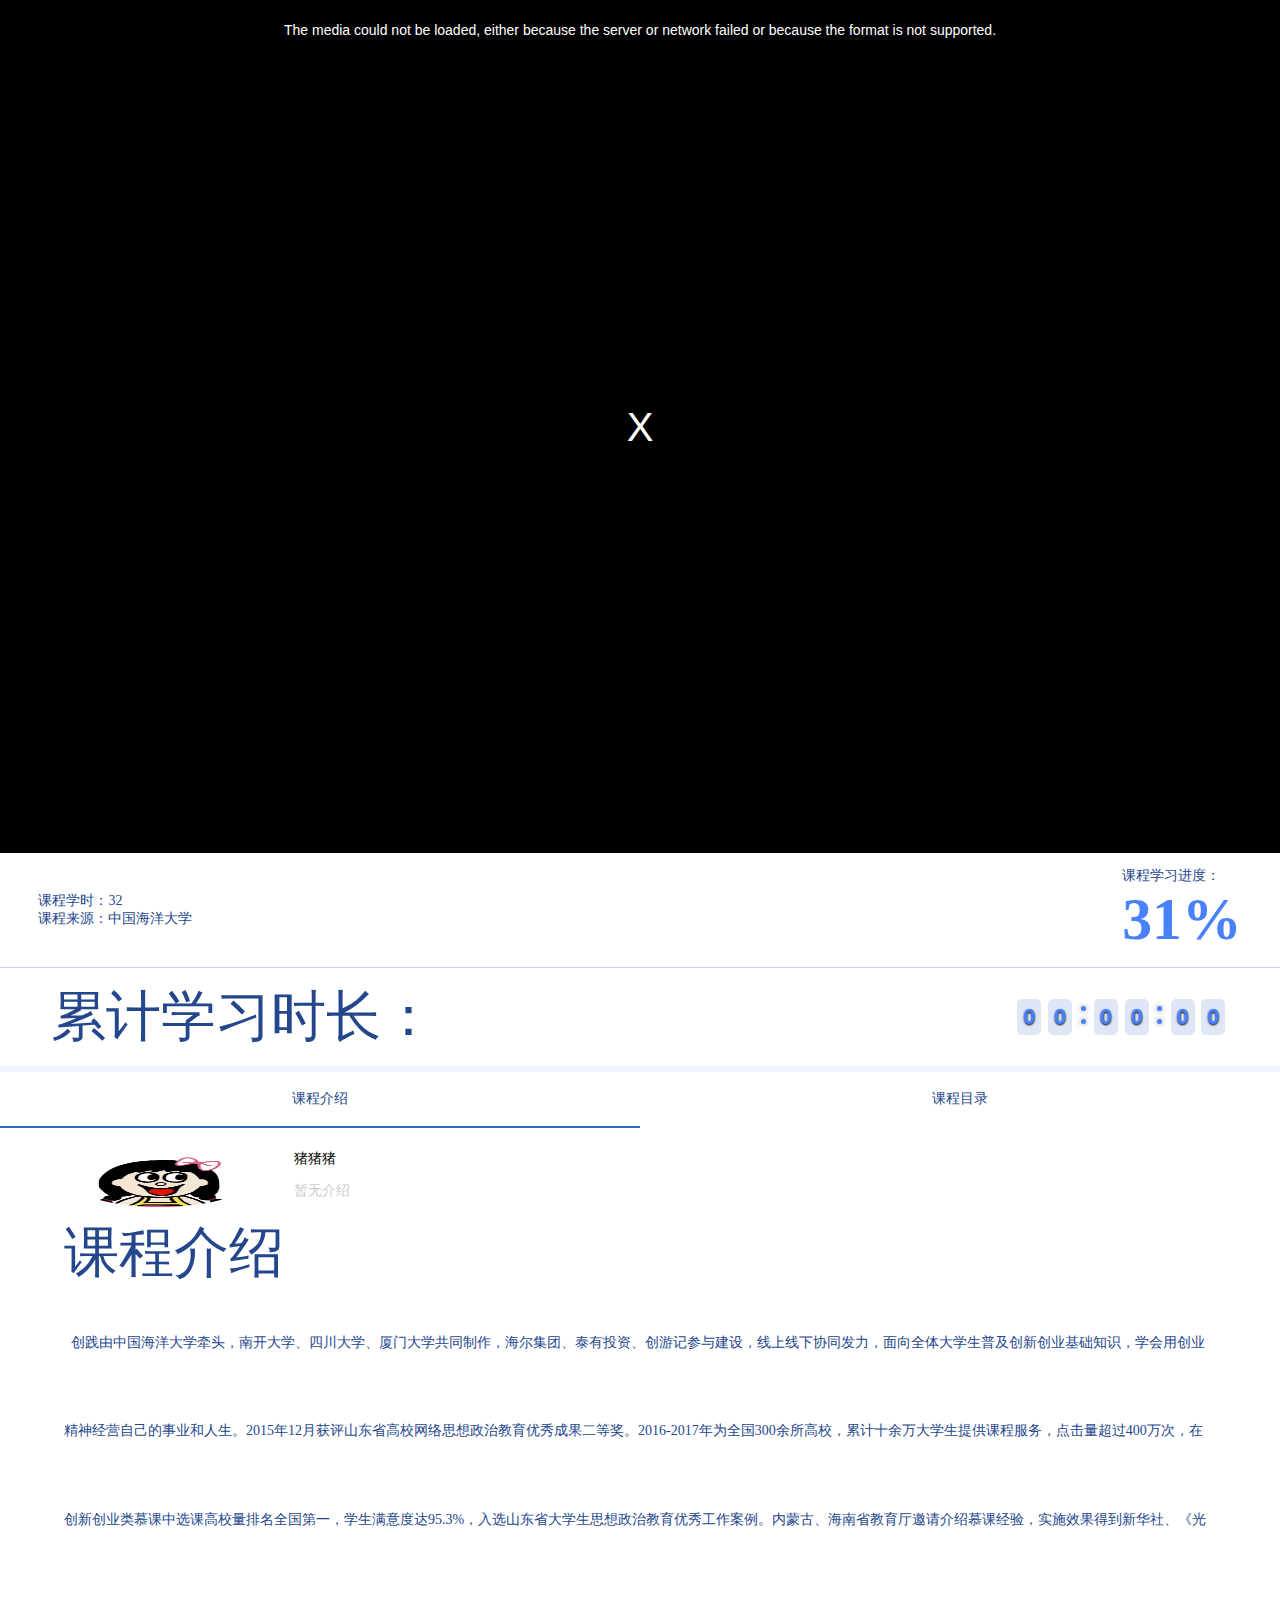
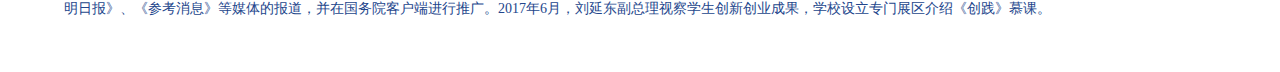
<file: index.html>
<!DOCTYPE html>
<html lang="en">

<head>
  <meta charset="UTF-8">
  <meta name="viewport" content="width=device-width, initial-scale=1.0">
  <link rel="icon" href="./imges/logo.ico">
  <!-- <link rel="stylesheet" href="./css/reset.min.css"> -->
  <link href="./css/video-js.min.css" rel="stylesheet">
  <link rel="stylesheet" href="./css/font.css">
  <link rel="stylesheet" href="./css/flipclock.css">
  <link rel="stylesheet" href="./css/classPhone.css">
  <title>创践-大学生创新创业实务</title>
</head>
<script>
  let w = document.documentElement.clientWidth || document.body.clientWidth;
  document.documentElement.style.fontSize = w * 100 / 750 + 'px';
  window.onresize = function () {
    let w = document.documentElement.clientWidth || document.body.clientWidth;
    document.documentElement.style.fontSize = w * 100 / 750 + 'px';
  }
</script>

<body>
  <div id="playPhoneBox">
    <header>
      <video id="myVideo" class="video-js vjs-big-play-centered vjs-fluid">
        <p class="vjs-no-js">
          To view this video please enable JavaScript, and consider upgrading to a
          web browser that
          <a href="https://videojs.com/html5-video-support/" target="_blank">
            supports HTML5 video
          </a>
        </p>
      </video>
      <div class="des">
        <div class="left">
          <p>课程学时：32</p>
          <p>课程来源：中国海洋大学</p>
        </div>
        <div class="right">
          <p>课程学习进度：</p> <span>31%</span>
        </div>
      </div>
      <div class="timeBox">
        <span>
          累计学习时长：
        </span>
        <div class="your-clock"></div>
      </div>
    </header>
    <main>
      <div class="tab">
        <span class="current">课程介绍</span>
        <span>课程目录</span>
      </div>
      <div class="currentBox">
        <div class="desction  show">
          <div class="user">
            <img src="./imges/user.jpg" alt="">
            <div>
              <span>猪猪猪</span>
              <span>暂无介绍</span>
            </div>
          </div>
          <div class="text">
            <h3>课程介绍</h3>
            <p>
              &nbsp;&nbsp;创践由中国海洋大学牵头，南开大学、四川大学、厦门大学共同制作，海尔集团、泰有投资、创游记参与建设，线上线下协同发力，面向全体大学生普及创新创业基础知识，学会用创业精神经营自己的事业和人生。2015年12月获评山东省高校网络思想政治教育优秀成果二等奖。2016-2017年为全国300余所高校，累计十余万大学生提供课程服务，点击量超过400万次，在创新创业类慕课中选课高校量排名全国第一，学生满意度达95.3%，入选山东省大学生思想政治教育优秀工作案例。内蒙古、海南省教育厅邀请介绍慕课经验，实施效果得到新华社、《光明日报》、《参考消息》等媒体的报道，并在国务院客户端进行推广。2017年6月，刘延东副总理视察学生创新创业成果，学校设立专门展区介绍《创践》慕课。
            </p>
          </div>
        </div>
        <div class="desction desction1 ">

          <div class="navBox">
            <div id="first">
              <h3 class="firstTilte">第一章创业是什么</h3>
              <div class="navCurrent" style="height: auto;">
                <div id="second">
                  <h3 class="secondTilte">第一课</h3>
                  <div style="height: auto;" class="nowPlay">
                    <li><i class="icon-bofang iconfont"></i> <span>
                        案例：硅谷百年风云</span><span class="icon-zhengzaibofang iconfont"> 正在学习</span></li>
                  </div>
                  <h3 class="secondTilte">第二课</h3>
                  <div style="height: auto;">
                    <li><i class="icon-bofang iconfont"></i> <span>案例：硅谷百年风云</span><span
                        class="icon-zhengzaibofang iconfont"> 正在学习</span></li>
                  </div>
                  <h3 class="secondTilte">第三课</h3>
                  <div style="height: auto;">
                    <li><i class="icon-bofang iconfont"></i> <span>案例：硅谷百年风云</span><span
                        class="icon-zhengzaibofang iconfont"> 正在学习</span></li>

                  </div>
                  <h3 class="secondTilte">第四课</h3>
                  <div style="height: auto;">
                    <li><i class="icon-bofang iconfont"></i> <span>案例：硅谷百年风云</span><span
                        class="icon-zhengzaibofang iconfont"> 正在学习</span></li>
                  </div>
                </div>
              </div>
              <h3 class="firstTilte">第二章</h3>
              <div class="navCurrent">
                <div id="third">
                  <h3 class="secondTilte">第一课</h3>
                  <div style="height: auto;">
                    <li><i class="icon-bofang iconfont"></i> <span>案例：硅谷百年风云</span><span
                        class="icon-zhengzaibofang iconfont"> 正在学习</span></li>
                  </div>
                  <h3 class="secondTilte">第二课</h3>
                  <div style="height: auto;">
                    <li><i class="icon-bofang iconfont"></i> <span>案例：硅谷百年风云</span><span
                        class="icon-zhengzaibofang iconfont"> 正在学习</span></li>
                  </div>
                  <h3 class="secondTilte">第三课</h3>
                  <div style="height: auto;">
                    <li><i class="icon-bofang iconfont"></i> <span>案例：硅谷百年风云</span><span
                        class="icon-zhengzaibofang iconfont"> 正在学习</span></li>

                  </div>
                  <h3 class="secondTilte">第四课</h3>
                  <div style="height: auto;">
                    <li><i class="icon-bofang iconfont"></i> <span>案例：硅谷百年风云</span><span
                        class="icon-zhengzaibofang iconfont"> 正在学习</span></li>
                  </div>
                </div>
              </div>
            </div>
          </div>
        </div>
      </div>
    </main>
  </div>

</body>

</html>
<script src="./js/jq.js"></script>
<script src="./js/jq-ui.js"></script>
<script src="./js/video.min.js"></script>
<script src="./js/flipclock/libs/prefixfree.min.js"></script>
<script src="./js/flipclock/flipclock.min.js"></script>
<script src="./js/classPhone.js"></script>
</file>
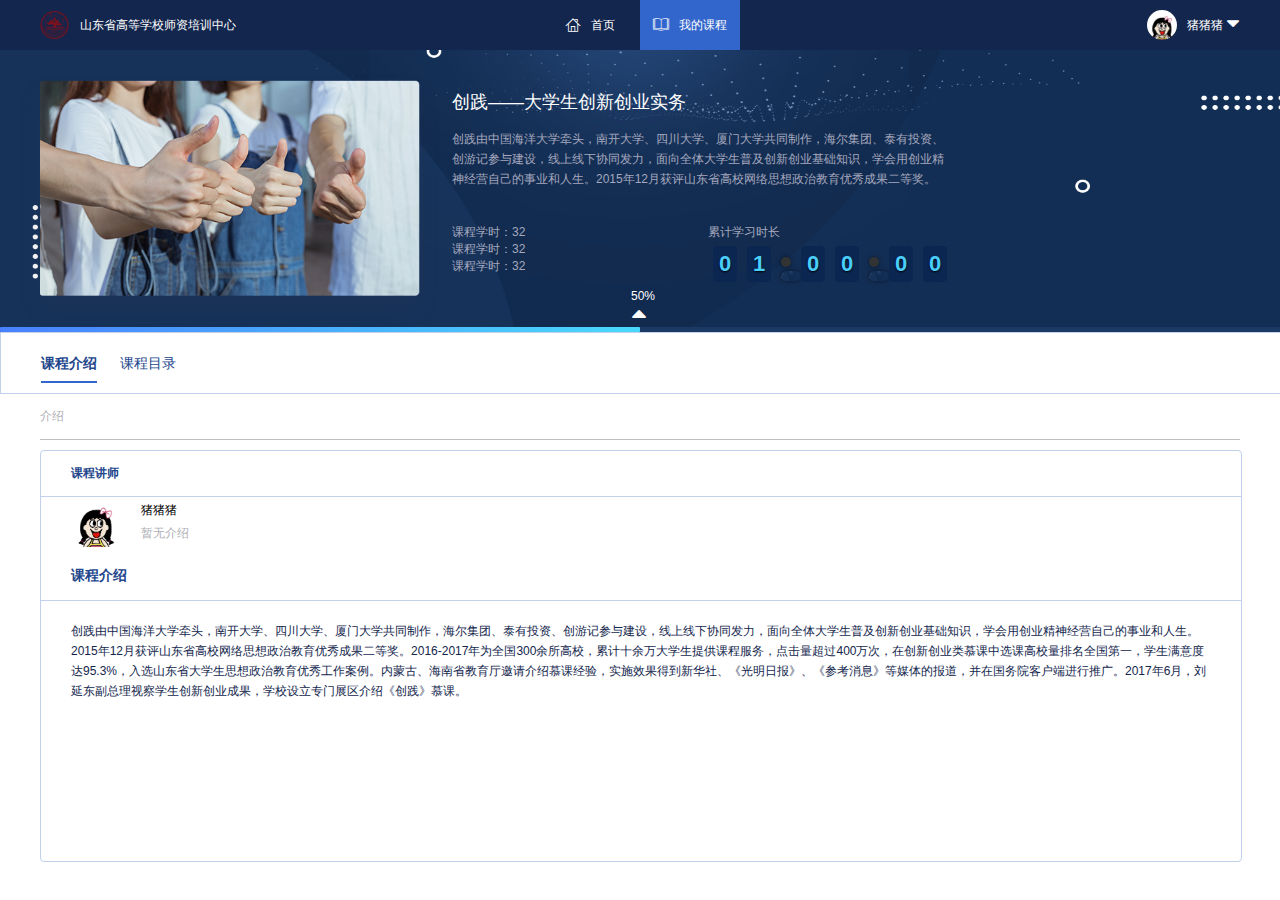
<file: page/classDescription.html>
<!DOCTYPE html>
<html lang="en">

<head>
  <meta charset="UTF-8">
  <meta name="viewport" content="width=device-width, initial-scale=1.0">
  <link rel="icon" href="../imges/logo.ico">
  <link rel="stylesheet" href="../css/reset.min.css">
  <link rel="stylesheet" href="../css/flipclock.css">
  <link rel="stylesheet" href="../css/font.css">
  <link rel="stylesheet" href="../css/classDescription.css">
  <title>课程播放页</title>
</head>
<script>
  var os = function () {
    var ua = navigator.userAgent,
      isWindowsPhone = /(?:Windows Phone)/.test(ua),
      isSymbian = /(?:SymbianOS)/.test(ua) || isWindowsPhone,
      isAndroid = /(?:Android)/.test(ua),
      isFireFox = /(?:Firefox)/.test(ua),
      isChrome = /(?:Chrome|CriOS)/.test(ua),
      isTablet = /(?:iPad|PlayBook)/.test(ua) || (isAndroid && !/(?:Mobile)/.test(ua)) || (isFireFox && /(?:Tablet)/.test(ua)),
      isPhone = /(?:iPhone)/.test(ua) && !isTablet,
      isPc = !isPhone && !isAndroid && !isSymbian;
    return {
      isTablet: isTablet,
      isPhone: isPhone,
      isAndroid: isAndroid,
      isPc: isPc
    };
  }();

  if (os.isAndroid || os.isPhone) {
    window.location.href = 'classPhone.html'
  } else if (os.isPc) {
    console.log("电脑")
  }
</script>

<body>
  <div id="classBox">
    <header>
      <div class="center">
        <div class="title">
          <img src="../imges/logo.ico" alt="">
          <span>山东省高等学校师资培训中心</span>
        </div>
        <div class="tabs">
          <div class="homePageBtn">
            <i class="icon-fangzi iconfont"></i>
            <span>首页</span>
          </div>
          <div class="myClassBtn tabCurrent">
            <i class="icon-icon_courseOffx iconfont"></i>
            <span>我的课程</span>
          </div>
        </div>
        <div class="user">
          <img src="../imges/user.jpg" alt="">
          <div class="xiala">
            <span>猪猪猪</span>
            <i class="icon-up-fill1 iconfont"></i>
            <ul>
              <li>退出登录</li>
            </ul>
          </div>
        </div>
      </div>
    </header>
    <main>
      <div class="top">
        <div class="center">
          <img src="../imges/qqq.png" alt="">
          <div class="text">
            <h3>创践——大学生创新创业实务</h3>
            <p class="des">
              创践由中国海洋大学牵头，南开大学、四川大学、厦门大学共同制作，海尔集团、泰有投资、创游记参与建设，线上线下协同发力，面向全体大学生普及创新创业基础知识，学会用创业精神经营自己的事业和人生。2015年12月获评山东省高校网络思想政治教育优秀成果二等奖。
            </p>
            <div class="txtFoot">
              <div class="left">
                <p>课程学时：32</p>
                <p>课程学时：32</p>
                <p>课程学时：32</p>
              </div>
              <div class="right">
                <p>累计学习时长</p>
                <div class="your-clock"></div>
              </div>
            </div>
          </div>
        </div>
      </div>
      <div class="botm">
        <div class="prog" style="width: 50%;">
          <div>
            <p>50%</p>
            <i class="icon-up-fill iconfont"></i>
          </div>
        </div>
      </div>
    </main>
    <div class="selectBox">
      <div class="header">
        <div class="tab">
          <span class="current">课程介绍</span>
          <span>课程目录</span>
        </div>
      </div>
      <div class="teachBox show">
        <div class="title">
          <p>介绍</p>
        </div>
        <div class="box">
          <div class="tlt">
            课程讲师
          </div>
          <div class="teachPic">
            <div class="user">
              <img src="../imges/user.jpg" alt="">
              <div>
                <span>猪猪猪</span>
                <span>暂无介绍</span>
              </div>
            </div>
            <p>课程介绍</p>
          </div>
          <div class="teachCurrent">
            <p>
              创践由中国海洋大学牵头，南开大学、四川大学、厦门大学共同制作，海尔集团、泰有投资、创游记参与建设，线上线下协同发力，面向全体大学生普及创新创业基础知识，学会用创业精神经营自己的事业和人生。2015年12月获评山东省高校网络思想政治教育优秀成果二等奖。2016-2017年为全国300余所高校，累计十余万大学生提供课程服务，点击量超过400万次，在创新创业类慕课中选课高校量排名全国第一，学生满意度达95.3%，入选山东省大学生思想政治教育优秀工作案例。内蒙古、海南省教育厅邀请介绍慕课经验，实施效果得到新华社、《光明日报》、《参考消息》等媒体的报道，并在国务院客户端进行推广。2017年6月，刘延东副总理视察学生创新创业成果，学校设立专门展区介绍《创践》慕课。
            </p>
          </div>
        </div>
      </div>
      <div class="teachBox catalogBox ">
        <div class="title">
          <p>目录</p>
        </div>
        <div class="box">
          <ul class="navBOX">
            <li>
              <h3>
                第一章 创业是什么
              </h3>
              <div class="navList">
                <p>第一课 ,案例：硅谷百年风云</p>
                <span><i class="icon-xiaji1 iconfont"></i> 案例：硅谷百年风云</span>
              </div>
              <div class="navList">
                <p>第二课 ,怎么创必创更重要</p>
                <span><i class="icon-xiaji1 iconfont"></i> 怎么创必创更重要</span>
              </div>
              <div class="navList">
                <p>第三课 ,“创”生活</p>
                <span><i class="icon-xiaji1 iconfont"></i> “创”生活</span>
              </div>
              <div class="navList">
                <p>第四课、创意、创新与创业</p>
                <span><i class="icon-xiaji1 iconfont"></i> 创意、创新与创业</span>
              </div>

            </li>
            <li>
              <h3>
                第二章 创业三元素
              </h3>
              <div class="navList">
                <p>第一课 ,创业之路</p>
              </div>
            </li>
          </ul>
        </div>
      </div>
    </div>
  </div>

</body>

</html>
<script src="https://code.jquery.com/jquery-3.4.1.min.js"></script>
<script src="../js/flipclock/libs/prefixfree.min.js"></script>
<script src="../js/flipclock/flipclock.min.js"></script>
<script src="../js/classDescription.js"></script>
</file>
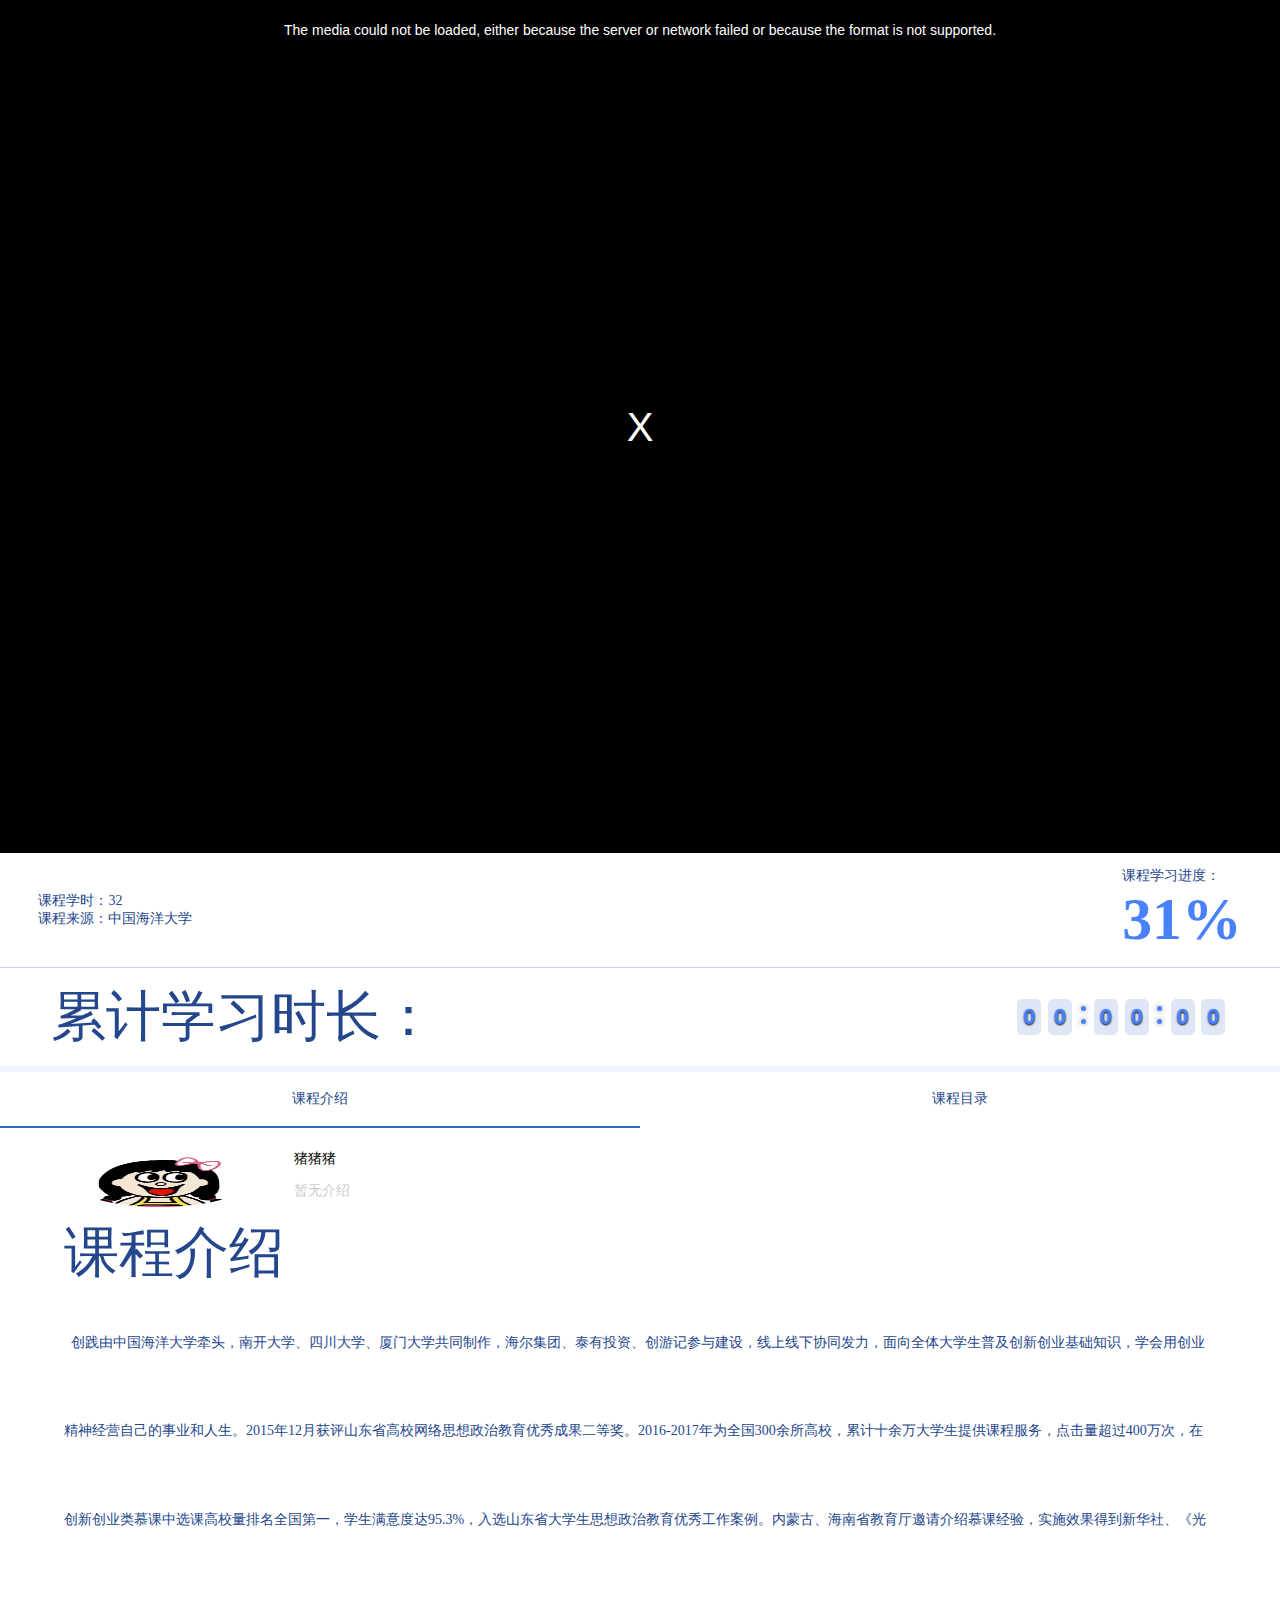
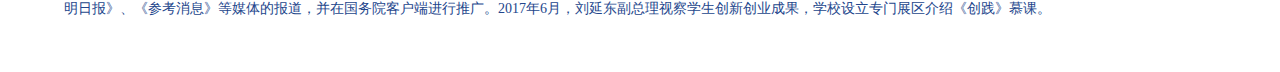
<file: page/classPhone.html>
<!DOCTYPE html>
<html lang="en">

<head>
  <meta charset="UTF-8">
  <meta name="viewport" content="width=device-width, initial-scale=1.0">
  <link rel="icon" href="../imges/logo.ico">
  <!-- <link rel="stylesheet" href="../css/reset.min.css"> -->
  <link href="../css/video-js.min.css" rel="stylesheet">
  <link rel="stylesheet" href="../css/font.css">
  <link rel="stylesheet" href="../css/flipclock.css">
  <link rel="stylesheet" href="../css/classPhone.css">
  <title>创践-大学生创新创业实务</title>
</head>
<script>
  let w = document.documentElement.clientWidth || document.body.clientWidth;
  document.documentElement.style.fontSize = w * 100 / 750 + 'px';
  window.onresize = function () {
    let w = document.documentElement.clientWidth || document.body.clientWidth;
    document.documentElement.style.fontSize = w * 100 / 750 + 'px';
  }
</script>

<body>
  <div id="playPhoneBox">
    <header>
      <video id="myVideo" class="video-js vjs-big-play-centered vjs-fluid">
        <p class="vjs-no-js">
          To view this video please enable JavaScript, and consider upgrading to a
          web browser that
          <a href="https://videojs.com/html5-video-support/" target="_blank">
            supports HTML5 video
          </a>
        </p>
      </video>
      <div class="des">
        <div class="left">
          <p>课程学时：32</p>
          <p>课程来源：中国海洋大学</p>
        </div>
        <div class="right">
          <p>课程学习进度：</p> <span>31%</span>
        </div>
      </div>
      <div class="timeBox">
        <span>
          累计学习时长：
        </span>
        <div class="your-clock"></div>
      </div>
    </header>
    <main>
      <div class="tab">
        <span class="current">课程介绍</span>
        <span>课程目录</span>
      </div>
      <div class="currentBox">
        <div class="desction  show">
          <div class="user">
            <img src="../imges/user.jpg" alt="">
            <div>
              <span>猪猪猪</span>
              <span>暂无介绍</span>
            </div>
          </div>
          <div class="text">
            <h3>课程介绍</h3>
            <p>
              &nbsp;&nbsp;创践由中国海洋大学牵头，南开大学、四川大学、厦门大学共同制作，海尔集团、泰有投资、创游记参与建设，线上线下协同发力，面向全体大学生普及创新创业基础知识，学会用创业精神经营自己的事业和人生。2015年12月获评山东省高校网络思想政治教育优秀成果二等奖。2016-2017年为全国300余所高校，累计十余万大学生提供课程服务，点击量超过400万次，在创新创业类慕课中选课高校量排名全国第一，学生满意度达95.3%，入选山东省大学生思想政治教育优秀工作案例。内蒙古、海南省教育厅邀请介绍慕课经验，实施效果得到新华社、《光明日报》、《参考消息》等媒体的报道，并在国务院客户端进行推广。2017年6月，刘延东副总理视察学生创新创业成果，学校设立专门展区介绍《创践》慕课。
            </p>
          </div>
        </div>
        <div class="desction desction1 ">

          <div class="navBox">
            <div id="first">
              <h3 class="firstTilte">第一章创业是什么</h3>
              <div class="navCurrent" style="height: auto;">
                <div id="second">
                  <h3 class="secondTilte">第一课</h3>
                  <div style="height: auto;" class="nowPlay">
                    <li><i class="icon-bofang iconfont"></i> <span>
                        案例：硅谷百年风云</span><span class="icon-zhengzaibofang iconfont"> 正在学习</span></li>
                  </div>
                  <h3 class="secondTilte">第二课</h3>
                  <div style="height: auto;">
                    <li><i class="icon-bofang iconfont"></i> <span>案例：硅谷百年风云</span><span
                        class="icon-zhengzaibofang iconfont"> 正在学习</span></li>
                  </div>
                  <h3 class="secondTilte">第三课</h3>
                  <div style="height: auto;">
                    <li><i class="icon-bofang iconfont"></i> <span>案例：硅谷百年风云</span><span
                        class="icon-zhengzaibofang iconfont"> 正在学习</span></li>

                  </div>
                  <h3 class="secondTilte">第四课</h3>
                  <div style="height: auto;">
                    <li><i class="icon-bofang iconfont"></i> <span>案例：硅谷百年风云</span><span
                        class="icon-zhengzaibofang iconfont"> 正在学习</span></li>
                  </div>
                </div>
              </div>
              <h3 class="firstTilte">第二章</h3>
              <div class="navCurrent">
                <div id="third">
                  <h3 class="secondTilte">第一课</h3>
                  <div style="height: auto;">
                    <li><i class="icon-bofang iconfont"></i> <span>案例：硅谷百年风云</span><span
                        class="icon-zhengzaibofang iconfont"> 正在学习</span></li>
                  </div>
                  <h3 class="secondTilte">第二课</h3>
                  <div style="height: auto;">
                    <li><i class="icon-bofang iconfont"></i> <span>案例：硅谷百年风云</span><span
                        class="icon-zhengzaibofang iconfont"> 正在学习</span></li>
                  </div>
                  <h3 class="secondTilte">第三课</h3>
                  <div style="height: auto;">
                    <li><i class="icon-bofang iconfont"></i> <span>案例：硅谷百年风云</span><span
                        class="icon-zhengzaibofang iconfont"> 正在学习</span></li>

                  </div>
                  <h3 class="secondTilte">第四课</h3>
                  <div style="height: auto;">
                    <li><i class="icon-bofang iconfont"></i> <span>案例：硅谷百年风云</span><span
                        class="icon-zhengzaibofang iconfont"> 正在学习</span></li>
                  </div>
                </div>
              </div>
            </div>
          </div>
        </div>
      </div>
    </main>
  </div>

</body>

</html>
<script src="../js/jq.js"></script>
<script src="../js/jq-ui.js"></script>
<script src="../js/video.min.js"></script>
<script src="../js/flipclock/libs/prefixfree.min.js"></script>
<script src="../js/flipclock/flipclock.min.js"></script>
<script src="../js/classPhone.js"></script>
</file>
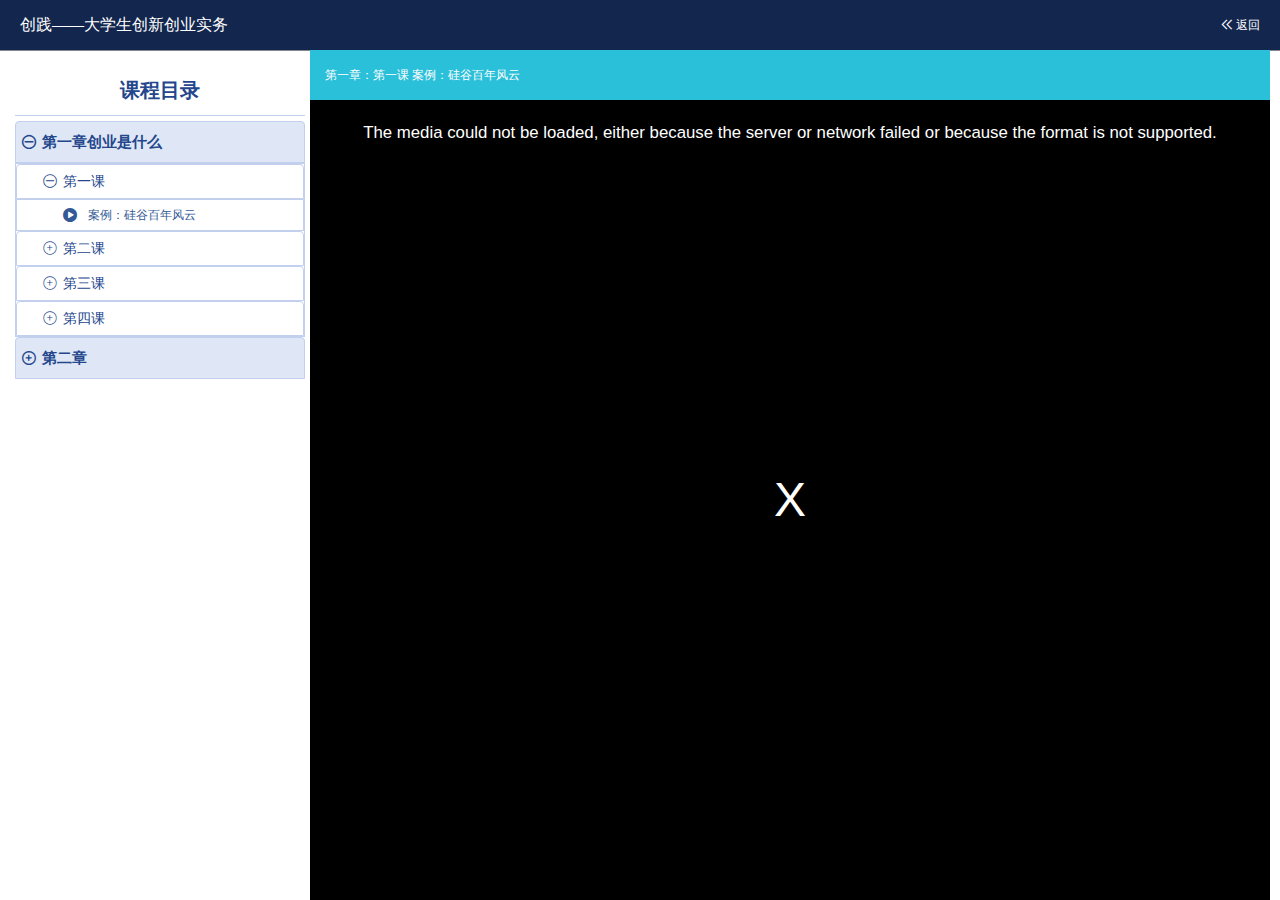
<file: page/play.html>
<!DOCTYPE html>
<html lang="en">

<head>
  <meta charset="UTF-8">
  <meta name="viewport" content="width=device-width, initial-scale=1.0">
  <link rel="icon" href="../imges/logo.ico">
  <!-- <link rel="stylesheet" href="../css/reset.min.css"> -->
  <link href="../css/video-js.min.css" rel="stylesheet">
  <link rel="stylesheet" href="../css/font.css">
  <link rel="stylesheet" href="../css/play.css">
  <title>课程播放页</title>
</head>
<script>
  var os = function () {
    var ua = navigator.userAgent,
      isWindowsPhone = /(?:Windows Phone)/.test(ua),
      isSymbian = /(?:SymbianOS)/.test(ua) || isWindowsPhone,
      isAndroid = /(?:Android)/.test(ua),
      isFireFox = /(?:Firefox)/.test(ua),
      isChrome = /(?:Chrome|CriOS)/.test(ua),
      isTablet = /(?:iPad|PlayBook)/.test(ua) || (isAndroid && !/(?:Mobile)/.test(ua)) || (isFireFox && /(?:Tablet)/.test(ua)),
      isPhone = /(?:iPhone)/.test(ua) && !isTablet,
      isPc = !isPhone && !isAndroid && !isSymbian;
    return {
      isTablet: isTablet,
      isPhone: isPhone,
      isAndroid: isAndroid,
      isPc: isPc
    };
  }();

  if (os.isAndroid || os.isPhone) {
    window.location.href = 'classPhone.html'
  } else if (os.isPc) {
    console.log("电脑")
  }
</script>

<body>
  <div id="playBox">
    <header>
      <h1> 创践——大学生创新创业实务</h1>
      <div class="back">
        <i class="icon-fanhui iconfont"></i>
        <span>返回</span>
      </div>
    </header>
    <main>
      <div class="nav">
        <h2>课程目录</h2>
        <div class="navBox">
          <div id="first">
            <h3 class="firstTilte">第一章创业是什么</h3>
            <div class="navCurrent" style="height: auto;">
              <div id="second">
                <h3 class="secondTilte">第一课</h3>
                <div style="height: auto;">
                  <li><i class="icon-bofang iconfont"></i> <span>案例：硅谷百年风云</span></li>
                </div>
                <h3 class="secondTilte">第二课</h3>
                <div style="height: auto;">
                  <li>List item one</li>
                </div>
                <h3 class="secondTilte">第三课</h3>
                <div style="height: auto;">
                  <li>List item one</li>

                </div>
                <h3 class="secondTilte">第四课</h3>
                <div style="height: auto;">
                  <li>List item one</li>
                </div>
              </div>
            </div>
            <h3 class="firstTilte">第二章</h3>
            <div class="navCurrent" style="height: auto;">
              <div id="third">
                <h3 class="secondTilte">第一课</h3>
                <div style="height: auto;">
                  <li><i class="icon-bofang iconfont"></i> <span>案例：硅谷百年风云</span></li>
                </div>
                <h3 class="secondTilte">第二课</h3>
                <div style="height: auto;">
                  <li><i class="icon-bofang iconfont"></i> <span>案例：硅谷百年风云</span></li>
                </div>
                <h3 class="secondTilte">第三课</h3>
                <div style="height: auto;">
                  <li><i class="icon-bofang iconfont"></i> <span>案例：硅谷百年风云</span></li>

                </div>
                <h3 class="secondTilte">第四课</h3>
                <div style="height: auto;">
                  <li><i class="icon-bofang iconfont"></i> <span>案例：硅谷百年风云</span></li>
                </div>
              </div>
            </div>
          </div>
        </div>
      </div>
      <div class="video">
        <h1>第一章：第一课 案例：硅谷百年风云</h1>
        <video id="myVideo" class="video-js vjs-big-play-centered vjs-fluid">
          <p class="vjs-no-js">
            To view this video please enable JavaScript, and consider upgrading to a
            web browser that
            <a href="https://videojs.com/html5-video-support/" target="_blank">
              supports HTML5 video
            </a>
          </p>
        </video>
      </div>
    </main>
  </div>

</body>

</html>
<script src="../js/jq.js"></script>
<script src="../js/jq-ui.js"></script>
<script src="../js/video.min.js"></script>
<script src="../js/play.js"></script>
</file>
<file: css/font.css>
@font-face {font-family: "iconfont";
  src: url('//at.alicdn.com/t/font_1859272_mgpp0agymtp.eot?t=1591268144896'); /* IE9 */
  src: url('//at.alicdn.com/t/font_1859272_mgpp0agymtp.eot?t=1591268144896#iefix') format('embedded-opentype'), /* IE6-IE8 */
  url('[data-uri]') format('woff2'),
  url('//at.alicdn.com/t/font_1859272_mgpp0agymtp.woff?t=1591268144896') format('woff'),
  url('//at.alicdn.com/t/font_1859272_mgpp0agymtp.ttf?t=1591268144896') format('truetype'), /* chrome, firefox, opera, Safari, Android, iOS 4.2+ */
  url('//at.alicdn.com/t/font_1859272_mgpp0agymtp.svg?t=1591268144896#iconfont') format('svg'); /* iOS 4.1- */
}

.iconfont {
  font-family: "iconfont" !important;
  font-size: 16px;
  font-style: normal;
  -webkit-font-smoothing: antialiased;
  -moz-osx-font-smoothing: grayscale;
}

.icon-zhengzaibofang:before {
  content: "\e624";
}

.icon-xiaji1:before {
  content: "\e605";
}

.icon-up-fill:before {
  content: "\e603";
}

.icon-up-fill1:before {
  content: "\e604";
}

.icon-icon_courseOffx:before {
  content: "\e6f3";
}

.icon-fangzi:before {
  content: "\e61c";
}

.icon-bofang:before {
  content: "\e602";
}

.icon-jianhao:before {
  content: "\e600";
}

.icon-jiahao:before {
  content: "\e601";
}

.icon-fanhui:before {
  content: "\e616";
}
</file>
<file: css/classPhone.css>
* {
  padding: 0;
  margin: 0;
  list-style: none;
}
html,
body {
  width: 100%;
  height: 100%;
  background: #eff3fb;
}
.video-js .vjs-time-control {
  display: block;
}
.video-js .vjs-remaining-time {
  display: none;
}
#playPhoneBox {
  font-size: 14px;
}
#playPhoneBox header {
  width: 100%;
  background-color: #fff;
}
#playPhoneBox header #myVideo {
  width: 100%;
  height: 5rem;
}
#playPhoneBox header .des {
  width: 100%;
  padding: 1.5vh 3vw;
  box-sizing: border-box;
  display: flex;
  align-items: center;
  justify-content: space-between;
  border-bottom: 1px solid #c2d0ee;
}
#playPhoneBox header .des .left,
#playPhoneBox header .des .right {
  color: #23468C;
}
#playPhoneBox header .des .left span,
#playPhoneBox header .des .right span {
  float: right;
  display: block;
  font-weight: 800;
  color: #4981FD;
  font-size: 0.35rem;
}
#playPhoneBox header .timeBox {
  display: flex;
  align-items: center;
  justify-content: space-between;
  padding: 1.3vh 4vw;
}
#playPhoneBox header .timeBox .flip-clock-wrapper {
  width: initial;
}
#playPhoneBox header .timeBox .flip-clock-wrapper ul {
  margin: 0.02rem;
}
#playPhoneBox header .timeBox .flip-clock-wrapper .flip-clock-divider {
  line-height: initial;
  height: 36px;
  width: 15px;
}
#playPhoneBox header .timeBox .flip-clock-wrapper .flip-clock-divider .flip-clock-dot {
  width: 5px;
  height: 5px;
  background-color: #4981FD;
}
#playPhoneBox header .timeBox .flip-clock-wrapper .flip-clock-divider .bottom {
  bottom: 21px;
}
#playPhoneBox header .timeBox .flip-clock-wrapper .flip-clock-divider .top {
  top: 23px;
}
#playPhoneBox header .timeBox .flip-clock-wrapper ul li a div div.inn {
  background-color: #DFE6F5;
  color: #4981FD;
}
#playPhoneBox header .timeBox > span {
  font-size: 0.32rem;
  font-weight: 500;
  color: #23468c;
}
#playPhoneBox main {
  margin-top: 6px;
  width: 100%;
  background-color: #fff;
}
#playPhoneBox main .tab {
  display: flex;
  width: 100%;
  height: 6vh;
}
#playPhoneBox main .tab span {
  width: 50%;
  height: 100%;
  display: flex;
  justify-content: center;
  align-items: center;
  color: #23468C;
}
#playPhoneBox main .tab .current {
  color: #23468C;
  border-bottom: 2px solid #3366CC;
}
#playPhoneBox main .currentBox {
  width: 100%;
}
#playPhoneBox main .currentBox .show {
  display: block !important;
}
#playPhoneBox main .currentBox .desction {
  width: 100%;
  display: none;
  padding: 2vh 5vw;
  box-sizing: border-box;
}
#playPhoneBox main .currentBox .desction .user {
  display: flex;
}
#playPhoneBox main .currentBox .desction .user img {
  width: 15vw;
  height: 7vh;
  border-radius: 50%;
  margin-right: 3vw;
}
#playPhoneBox main .currentBox .desction .user > div {
  display: flex;
  flex-direction: column;
  justify-content: space-around;
}
#playPhoneBox main .currentBox .desction .user > div span:nth-child(2) {
  color: #ccc;
}
#playPhoneBox main .currentBox .desction .text h3 {
  font-weight: 450;
  font-size: 0.32rem;
  color: #23468C;
  margin: 1vh 0;
}
#playPhoneBox main .currentBox .desction .text p {
  color: #23468C;
  line-height: 0.52rem;
}
#playPhoneBox main .currentBox .desction1 {
  padding: 0;
}
#playPhoneBox main .currentBox .navBox {
  width: 100%;
}
#playPhoneBox main .currentBox .navBox .ui-corner-bottom {
  border-bottom: 1px solid #c2d0ee;
}
#playPhoneBox main .currentBox .navBox .firstTilte {
  color: #23468C;
  font-size: 0.3rem;
  height: 6vh;
  display: flex;
  flex-direction: row-reverse;
  justify-content: space-between;
  padding-left: 4vw;
  padding-right: 7vw;
  align-items: center;
  border-bottom: 1px solid #c2d0ee;
}
#playPhoneBox main .currentBox .navBox #first .navCurrent > div .secondTilte {
  padding-left: 7vw;
  padding-right: 7vw;
  display: flex;
  flex-direction: row-reverse;
  align-items: center;
  height: 6vh;
  justify-content: space-between;
  border-bottom: 1px solid #c2d0ee;
  color: #23468c;
  font-weight: 400;
}
#playPhoneBox main .currentBox .navBox #first .navCurrent > div li {
  display: flex;
  cursor: pointer;
  align-items: center;
  height: 6vh;
  padding-left: 45px;
  box-sizing: border-box;
}
#playPhoneBox main .currentBox .navBox #first .navCurrent > div li i {
  margin-right: 10px;
  color: #335a96;
}
#playPhoneBox main .currentBox .navBox #first .navCurrent > div li span {
  color: #335a96;
}
#playPhoneBox main .currentBox .navBox .nowPlay .icon-zhengzaibofang {
  display: block !important;
}
#playPhoneBox main .currentBox .navBox .nowPlay li {
  height: 6vh !important;
}
#playPhoneBox main .currentBox .navBox .icon-zhengzaibofang {
  float: right;
  display: none;
  margin-left: 19vw;
}
</file>
<file: css/classDescription.css>
html,
body {
  width: 100vw;
  list-style: none;
}
*::-webkit-scrollbar {
  width: 4px;
  height: 4px;
  background: white;
}
*::-webkit-scrollbar-corner,
*::-webkit-scrollbar-thumb,
*::-webkit-scrollbar-track {
  border-radius: 1px;
}
*::-webkit-scrollbar-corner,
*::-webkit-scrollbar-track {
  /* 滚动条轨道 */
  background-color: #DFE6F5;
  box-shadow: none;
}
*::-webkit-scrollbar-thumb {
  /* 滚动条手柄 */
  background-color: #3366CC;
}
#classBox header {
  width: 100%;
  height: 50px;
  background: #13264d;
  box-shadow: 0px 1px 0px 0px rgba(6, 9, 32, 0.5);
  display: flex;
}
#classBox header .center {
  width: 1200px;
  position: relative;
  height: 100%;
  margin: auto;
  display: flex;
  justify-content: space-between;
}
#classBox header .center .title {
  height: 100%;
  display: flex;
  align-items: center;
  color: #fff;
}
#classBox header .center .title img {
  border-radius: 50%;
  width: 30px;
  height: auto;
  margin-right: 10px;
}
#classBox header .center .tabs {
  position: absolute;
  left: 50%;
  top: 50%;
  transform: translate(-50%, -50%);
  height: 100%;
  display: flex;
}
#classBox header .center .tabs .homePageBtn,
#classBox header .center .tabs .myClassBtn {
  height: 100%;
  color: #fff;
  display: flex;
  width: 100px;
  justify-content: center;
  align-items: center;
  cursor: pointer;
}
#classBox header .center .tabs .homePageBtn i,
#classBox header .center .tabs .myClassBtn i {
  margin-right: 10px;
}
#classBox header .center .tabs .tabCurrent {
  background-color: #3366CC;
}
#classBox header .center .user {
  display: flex;
  height: 100%;
  position: relative;
  align-items: center;
  color: #fff;
}
#classBox header .center .user img {
  border-radius: 50%;
  width: 30px;
  height: auto;
  margin-right: 10px;
}
#classBox header .center .user .xiala {
  cursor: pointer;
}
#classBox header .center .user .xiala > i {
  font-size: 14px;
}
#classBox header .center .user .xiala ul {
  width: 100px;
  text-align: center;
  position: absolute;
  display: none;
  top: 50px;
  height: 30px;
  left: 0px;
  background-color: #ccc;
  line-height: 30px;
  /* color: #fff; */
  background: #fff;
}
#classBox header .center .user .xiala ul li {
  color: #13264d;
}
#classBox main {
  width: 100%;
}
#classBox main .hide {
  display: none;
}
#classBox main .top {
  width: 100%;
  background-image: url('../imges/classBg.png');
  background-repeat: no-repeat;
  background-size: 100% 100%;
}
#classBox main .top .center {
  width: 1200px;
  margin: auto;
  display: flex;
  padding: 30px 0;
}
#classBox main .top .center img {
  box-shadow: 0px 13px 19px 0px rgba(49, 53, 81, 0.2);
  width: 380px;
  height: auto;
  border-radius: 4px;
}
#classBox main .top .center .text {
  display: flex;
  width: 500px;
  color: #fff;
  margin-left: 32px;
  flex-direction: column;
}
#classBox main .top .center .text h3 {
  font-weight: 400;
  font-size: 18px;
  padding: 10px 0;
}
#classBox main .top .center .text .des {
  color: #A5A8BE;
  line-height: 20px;
  padding: 5px 0 35px 0;
}
#classBox main .top .center .text .txtFoot {
  color: #A5A8BE;
  display: flex;
  width: 100%;
  justify-content: space-between;
}
#classBox main .botm {
  width: 100%;
  background-color: #1B3964;
}
#classBox main .botm .prog {
  height: 5px;
  background: linear-gradient(90deg, #4981fd 0%, #49d9fd 100%);
  border-radius: 1px;
  position: relative;
}
#classBox main .botm .prog > div {
  position: absolute;
  right: -15px;
  top: -38px;
  color: #fff;
}
#classBox main .botm .current {
  width: 1200px;
  margin: auto;
  padding: 15px;
  color: #fff;
}
#classBox .selectBox {
  width: 100%;
}
#classBox .selectBox .header {
  width: 100%;
  height: 60px;
  border: 1px solid #c2d0ee;
}
#classBox .selectBox .header .tab {
  width: 1200px;
  height: 100%;
  padding-top: 22px;
  margin: auto;
}
#classBox .selectBox .header .tab .current {
  font-weight: bold;
  border-bottom: 2px solid #3366CC;
}
#classBox .selectBox .header .tab span {
  cursor: pointer;
  font-size: 14px;
  color: #23468C;
  padding-bottom: 10px;
  margin-right: 20px;
}
#classBox .selectBox .show {
  display: block !important;
}
#classBox .selectBox .teachBox {
  width: 1200px;
  margin: 0 auto;
  display: none;
}
#classBox .selectBox .teachBox .title {
  height: 45px;
  display: flex;
  align-items: center;
  border-bottom: 1px solid #bebebe;
}
#classBox .selectBox .teachBox .title p {
  color: #AFB0B6;
}
#classBox .selectBox .teachBox .box {
  width: 100%;
  margin-top: 10px;
  border: 1px solid #c2d0ee;
  border-radius: 4px;
}
#classBox .selectBox .teachBox .box .tlt {
  height: 45px;
  display: flex;
  color: #23468C;
  font-weight: bold;
  align-items: center;
  padding: 0 30px;
  border-bottom: 1px solid #c2d0ee;
}
#classBox .selectBox .teachBox .box .teachPic {
  padding: 0 30px;
  border-bottom: 1px solid #c2d0ee;
}
#classBox .selectBox .teachBox .box .teachPic .user {
  display: flex;
}
#classBox .selectBox .teachBox .box .teachPic .user > div {
  display: flex;
  padding: 5px 0;
  box-sizing: border-box;
  flex-direction: column;
  justify-content: space-between;
}
#classBox .selectBox .teachBox .box .teachPic .user > div span:nth-child(2) {
  color: #AFB0B6;
}
#classBox .selectBox .teachBox .box .teachPic .user img {
  width: 50px;
  margin-right: 20px;
}
#classBox .selectBox .teachBox .box .teachPic p {
  margin-top: 20px;
  margin-bottom: 15px;
  font-weight: bold;
  color: #23468C;
  font-size: 14px;
}
#classBox .selectBox .teachBox .box .teachCurrent {
  padding: 20px 30px;
  height: 70px;
  line-height: 20px;
  height: 220px;
  overflow-y: auto;
}
#classBox .selectBox .teachBox .box .teachCurrent p {
  color: #13264D;
}
#classBox .selectBox .catalogBox .box {
  border: none;
}
#classBox .selectBox .catalogBox .box ul li {
  width: 100%;
  margin-top: 10px;
  border: 1px solid #c2d0ee;
  border-radius: 4px;
}
#classBox .selectBox .catalogBox .box ul li .navList {
  padding-left: 65px;
  padding-top: 20px;
  border-bottom: 6px;
  border-bottom: 1px solid #c2d0ee;
}
#classBox .selectBox .catalogBox .box ul li .navList p {
  color: #23468c;
  font-weight: 400;
  font-size: 15px;
}
#classBox .selectBox .catalogBox .box ul li .navList span {
  padding-left: 35px;
  padding-top: 20px;
  padding-bottom: 15px;
  height: 30px;
  font-size: 14px;
  box-sizing: border-box;
  display: flex;
  align-items: center;
}
#classBox .selectBox .catalogBox .box ul li .navList span i {
  margin-right: 10px;
  color: #23468C;
}
#classBox .selectBox .catalogBox .box ul li h3 {
  height: 35px;
  cursor: pointer;
  display: flex;
  align-items: center;
  font-size: 14px;
  border: 1px solid #c2d0ee;
  border-radius: 4px 4px 0px 0px;
  color: #23468C;
  font-size: 15px;
  height: 40px;
  background: #dfe6f5;
  padding-left: 45px;
}
</file>
<file: css/play.css>
html,
body {
  width: 100vw;
  list-style: none;
}
.video-js .vjs-time-control {
  display: block;
}
.video-js .vjs-remaining-time {
  display: none;
}
* {
  margin: 0;
  padding: 0;
  font-size: 12px;
}
*::-webkit-scrollbar {
  width: 4px;
  height: 4px;
  background: white;
}
*::-webkit-scrollbar-corner,
*::-webkit-scrollbar-thumb,
*::-webkit-scrollbar-track {
  border-radius: 1px;
}
*::-webkit-scrollbar-corner,
*::-webkit-scrollbar-track {
  /* 滚动条轨道 */
  background-color: #DFE6F5;
  box-shadow: none;
}
*::-webkit-scrollbar-thumb {
  /* 滚动条手柄 */
  background-color: #3366CC;
}
#playBox {
  width: 100%;
  height: 100vh;
}
#playBox header {
  width: 100%;
  height: 50px;
  padding: 0 20px;
  box-sizing: border-box;
  background: #13264d;
  box-shadow: 0px 1px 0px 0px rgba(6, 9, 32, 0.5);
  display: flex;
  justify-content: space-between;
  align-items: center;
}
#playBox header h1 {
  color: #fff;
  font-weight: 400;
  font-size: 16px;
}
#playBox header .back {
  cursor: pointer;
  color: #fff;
}
#playBox header .back i {
  font-size: 12px;
}
#playBox main {
  width: 100%;
  height: calc(100% - 50px);
  display: flex;
  padding: 0 10px;
  box-sizing: border-box;
}
#playBox main .nav {
  justify-content: center;
  padding: 15px 5px;
  box-sizing: border-box;
  width: 300px;
  overflow-y: auto;
}
#playBox main .nav h2 {
  width: 100%;
  height: 50px;
  display: flex;
  font-size: 20px;
  color: #23468C;
  justify-content: center;
  align-items: center;
  border-bottom: 1px solid #C2D0EE;
  margin-bottom: 5px;
}
#playBox main .nav .navBox .ui-accordion-content {
  border: 1px solid #c2d0ee;
}
#playBox main .nav .navBox .firstTilte {
  color: #23468C;
  font-size: 15px;
  height: 40px;
  background: #dfe6f5;
}
#playBox main .nav .navBox #first .navCurrent > div .secondTilte {
  padding-left: 20px;
  box-sizing: border-box;
  color: #23468c;
  font-weight: 400;
}
#playBox main .nav .navBox #first .navCurrent > div li {
  display: flex;
  cursor: pointer;
  align-items: center;
  height: 30px;
  padding-left: 45px;
  box-sizing: border-box;
}
#playBox main .nav .navBox #first .navCurrent > div li i {
  margin-right: 10px;
  color: #335a96;
}
#playBox main .nav .navBox #first .navCurrent > div li span {
  color: #335a96;
}
#playBox main .nav h3 {
  height: 35px;
  cursor: pointer;
  display: flex;
  align-items: center;
  font-size: 14px;
  border: 1px solid #c2d0ee;
  border-radius: 4px 4px 0px 0px;
}
#playBox main .nav h3 span {
  margin-left: 5px;
  margin-right: 5px;
}
#playBox .video {
  width: calc(100% - 300px);
  height: 100%;
  background-color: chocolate;
}
#playBox .video h1 {
  display: flex;
  box-sizing: border-box;
  align-items: center;
  padding: 0 15px;
  width: 100%;
  font-weight: 400;
  height: 50px;
  color: #fff;
  background-color: #2bc0d9;
}
#playBox .video #myVideo {
  width: 100%;
  height: calc(100% - 50px);
}
</file>
<file: css/video-js.min.css>
.video-js .vjs-big-play-button .vjs-icon-placeholder:before,.video-js .vjs-modal-dialog,.vjs-button>.vjs-icon-placeholder:before,.vjs-modal-dialog .vjs-modal-dialog-content{position:absolute;top:0;left:0;width:100%;height:100%}.video-js .vjs-big-play-button .vjs-icon-placeholder:before,.vjs-button>.vjs-icon-placeholder:before{text-align:center}@font-face{font-family:VideoJS;src:url([data-uri]) format("woff");font-weight:400;font-style:normal}.video-js .vjs-big-play-button .vjs-icon-placeholder:before,.video-js .vjs-play-control .vjs-icon-placeholder,.vjs-icon-play{font-family:VideoJS;font-weight:400;font-style:normal}.video-js .vjs-big-play-button .vjs-icon-placeholder:before,.video-js .vjs-play-control .vjs-icon-placeholder:before,.vjs-icon-play:before{content:"\f101"}.vjs-icon-play-circle{font-family:VideoJS;font-weight:400;font-style:normal}.vjs-icon-play-circle:before{content:"\f102"}.video-js .vjs-play-control.vjs-playing .vjs-icon-placeholder,.vjs-icon-pause{font-family:VideoJS;font-weight:400;font-style:normal}.video-js .vjs-play-control.vjs-playing .vjs-icon-placeholder:before,.vjs-icon-pause:before{content:"\f103"}.video-js .vjs-mute-control.vjs-vol-0 .vjs-icon-placeholder,.vjs-icon-volume-mute{font-family:VideoJS;font-weight:400;font-style:normal}.video-js .vjs-mute-control.vjs-vol-0 .vjs-icon-placeholder:before,.vjs-icon-volume-mute:before{content:"\f104"}.video-js .vjs-mute-control.vjs-vol-1 .vjs-icon-placeholder,.vjs-icon-volume-low{font-family:VideoJS;font-weight:400;font-style:normal}.video-js .vjs-mute-control.vjs-vol-1 .vjs-icon-placeholder:before,.vjs-icon-volume-low:before{content:"\f105"}.video-js .vjs-mute-control.vjs-vol-2 .vjs-icon-placeholder,.vjs-icon-volume-mid{font-family:VideoJS;font-weight:400;font-style:normal}.video-js .vjs-mute-control.vjs-vol-2 .vjs-icon-placeholder:before,.vjs-icon-volume-mid:before{content:"\f106"}.video-js .vjs-mute-control .vjs-icon-placeholder,.vjs-icon-volume-high{font-family:VideoJS;font-weight:400;font-style:normal}.video-js .vjs-mute-control .vjs-icon-placeholder:before,.vjs-icon-volume-high:before{content:"\f107"}.video-js .vjs-fullscreen-control .vjs-icon-placeholder,.vjs-icon-fullscreen-enter{font-family:VideoJS;font-weight:400;font-style:normal}.video-js .vjs-fullscreen-control .vjs-icon-placeholder:before,.vjs-icon-fullscreen-enter:before{content:"\f108"}.video-js.vjs-fullscreen .vjs-fullscreen-control .vjs-icon-placeholder,.vjs-icon-fullscreen-exit{font-family:VideoJS;font-weight:400;font-style:normal}.video-js.vjs-fullscreen .vjs-fullscreen-control .vjs-icon-placeholder:before,.vjs-icon-fullscreen-exit:before{content:"\f109"}.vjs-icon-square{font-family:VideoJS;font-weight:400;font-style:normal}.vjs-icon-square:before{content:"\f10a"}.vjs-icon-spinner{font-family:VideoJS;font-weight:400;font-style:normal}.vjs-icon-spinner:before{content:"\f10b"}.video-js .vjs-subs-caps-button .vjs-icon-placeholder,.video-js .vjs-subtitles-button .vjs-icon-placeholder,.video-js.video-js:lang(en-AU) .vjs-subs-caps-button .vjs-icon-placeholder,.video-js.video-js:lang(en-GB) .vjs-subs-caps-button .vjs-icon-placeholder,.video-js.video-js:lang(en-IE) .vjs-subs-caps-button .vjs-icon-placeholder,.video-js.video-js:lang(en-NZ) .vjs-subs-caps-button .vjs-icon-placeholder,.vjs-icon-subtitles{font-family:VideoJS;font-weight:400;font-style:normal}.video-js .vjs-subs-caps-button .vjs-icon-placeholder:before,.video-js .vjs-subtitles-button .vjs-icon-placeholder:before,.video-js.video-js:lang(en-AU) .vjs-subs-caps-button .vjs-icon-placeholder:before,.video-js.video-js:lang(en-GB) .vjs-subs-caps-button .vjs-icon-placeholder:before,.video-js.video-js:lang(en-IE) .vjs-subs-caps-button .vjs-icon-placeholder:before,.video-js.video-js:lang(en-NZ) .vjs-subs-caps-button .vjs-icon-placeholder:before,.vjs-icon-subtitles:before{content:"\f10c"}.video-js .vjs-captions-button .vjs-icon-placeholder,.video-js:lang(en) .vjs-subs-caps-button .vjs-icon-placeholder,.video-js:lang(fr-CA) .vjs-subs-caps-button .vjs-icon-placeholder,.vjs-icon-captions{font-family:VideoJS;font-weight:400;font-style:normal}.video-js .vjs-captions-button .vjs-icon-placeholder:before,.video-js:lang(en) .vjs-subs-caps-button .vjs-icon-placeholder:before,.video-js:lang(fr-CA) .vjs-subs-caps-button .vjs-icon-placeholder:before,.vjs-icon-captions:before{content:"\f10d"}.video-js .vjs-chapters-button .vjs-icon-placeholder,.vjs-icon-chapters{font-family:VideoJS;font-weight:400;font-style:normal}.video-js .vjs-chapters-button .vjs-icon-placeholder:before,.vjs-icon-chapters:before{content:"\f10e"}.vjs-icon-share{font-family:VideoJS;font-weight:400;font-style:normal}.vjs-icon-share:before{content:"\f10f"}.vjs-icon-cog{font-family:VideoJS;font-weight:400;font-style:normal}.vjs-icon-cog:before{content:"\f110"}.video-js .vjs-play-progress,.video-js .vjs-volume-level,.vjs-icon-circle,.vjs-seek-to-live-control .vjs-icon-placeholder{font-family:VideoJS;font-weight:400;font-style:normal}.video-js .vjs-play-progress:before,.video-js .vjs-volume-level:before,.vjs-icon-circle:before,.vjs-seek-to-live-control .vjs-icon-placeholder:before{content:"\f111"}.vjs-icon-circle-outline{font-family:VideoJS;font-weight:400;font-style:normal}.vjs-icon-circle-outline:before{content:"\f112"}.vjs-icon-circle-inner-circle{font-family:VideoJS;font-weight:400;font-style:normal}.vjs-icon-circle-inner-circle:before{content:"\f113"}.vjs-icon-hd{font-family:VideoJS;font-weight:400;font-style:normal}.vjs-icon-hd:before{content:"\f114"}.video-js .vjs-control.vjs-close-button .vjs-icon-placeholder,.vjs-icon-cancel{font-family:VideoJS;font-weight:400;font-style:normal}.video-js .vjs-control.vjs-close-button .vjs-icon-placeholder:before,.vjs-icon-cancel:before{content:"\f115"}.video-js .vjs-play-control.vjs-ended .vjs-icon-placeholder,.vjs-icon-replay{font-family:VideoJS;font-weight:400;font-style:normal}.video-js .vjs-play-control.vjs-ended .vjs-icon-placeholder:before,.vjs-icon-replay:before{content:"\f116"}.vjs-icon-facebook{font-family:VideoJS;font-weight:400;font-style:normal}.vjs-icon-facebook:before{content:"\f117"}.vjs-icon-gplus{font-family:VideoJS;font-weight:400;font-style:normal}.vjs-icon-gplus:before{content:"\f118"}.vjs-icon-linkedin{font-family:VideoJS;font-weight:400;font-style:normal}.vjs-icon-linkedin:before{content:"\f119"}.vjs-icon-twitter{font-family:VideoJS;font-weight:400;font-style:normal}.vjs-icon-twitter:before{content:"\f11a"}.vjs-icon-tumblr{font-family:VideoJS;font-weight:400;font-style:normal}.vjs-icon-tumblr:before{content:"\f11b"}.vjs-icon-pinterest{font-family:VideoJS;font-weight:400;font-style:normal}.vjs-icon-pinterest:before{content:"\f11c"}.video-js .vjs-descriptions-button .vjs-icon-placeholder,.vjs-icon-audio-description{font-family:VideoJS;font-weight:400;font-style:normal}.video-js .vjs-descriptions-button .vjs-icon-placeholder:before,.vjs-icon-audio-description:before{content:"\f11d"}.video-js .vjs-audio-button .vjs-icon-placeholder,.vjs-icon-audio{font-family:VideoJS;font-weight:400;font-style:normal}.video-js .vjs-audio-button .vjs-icon-placeholder:before,.vjs-icon-audio:before{content:"\f11e"}.vjs-icon-next-item{font-family:VideoJS;font-weight:400;font-style:normal}.vjs-icon-next-item:before{content:"\f11f"}.vjs-icon-previous-item{font-family:VideoJS;font-weight:400;font-style:normal}.vjs-icon-previous-item:before{content:"\f120"}.video-js{display:block;vertical-align:top;box-sizing:border-box;color:#fff;background-color:#000;position:relative;padding:0;font-size:10px;line-height:1;font-weight:400;font-style:normal;font-family:Arial,Helvetica,sans-serif;word-break:initial}.video-js:-moz-full-screen{position:absolute}.video-js:-webkit-full-screen{width:100%!important;height:100%!important}.video-js[tabindex="-1"]{outline:0}.video-js *,.video-js :after,.video-js :before{box-sizing:inherit}.video-js ul{font-family:inherit;font-size:inherit;line-height:inherit;list-style-position:outside;margin-left:0;margin-right:0;margin-top:0;margin-bottom:0}.video-js.vjs-16-9,.video-js.vjs-4-3,.video-js.vjs-fluid{width:100%;max-width:100%;height:0}.video-js.vjs-16-9{padding-top:56.25%}.video-js.vjs-4-3{padding-top:75%}.video-js.vjs-fill{width:100%;height:100%}.video-js .vjs-tech{position:absolute;top:0;left:0;width:100%;height:100%}body.vjs-full-window{padding:0;margin:0;height:100%}.vjs-full-window .video-js.vjs-fullscreen{position:fixed;overflow:hidden;z-index:1000;left:0;top:0;bottom:0;right:0}.video-js.vjs-fullscreen{width:100%!important;height:100%!important;padding-top:0!important}.video-js.vjs-fullscreen.vjs-user-inactive{cursor:none}.vjs-hidden{display:none!important}.vjs-disabled{opacity:.5;cursor:default}.video-js .vjs-offscreen{height:1px;left:-9999px;position:absolute;top:0;width:1px}.vjs-lock-showing{display:block!important;opacity:1;visibility:visible}.vjs-no-js{padding:20px;color:#fff;background-color:#000;font-size:18px;font-family:Arial,Helvetica,sans-serif;text-align:center;width:300px;height:150px;margin:0 auto}.vjs-no-js a,.vjs-no-js a:visited{color:#66a8cc}.video-js .vjs-big-play-button{font-size:3em;line-height:1.5em;height:1.63332em;width:3em;display:block;position:absolute;top:10px;left:10px;padding:0;cursor:pointer;opacity:1;border:.06666em solid #fff;background-color:#2b333f;background-color:rgba(43,51,63,.7);border-radius:.3em;transition:all .4s}.vjs-big-play-centered .vjs-big-play-button{top:50%;left:50%;margin-top:-.81666em;margin-left:-1.5em}.video-js .vjs-big-play-button:focus,.video-js:hover .vjs-big-play-button{border-color:#fff;background-color:#73859f;background-color:rgba(115,133,159,.5);transition:all 0s}.vjs-controls-disabled .vjs-big-play-button,.vjs-error .vjs-big-play-button,.vjs-has-started .vjs-big-play-button,.vjs-using-native-controls .vjs-big-play-button{display:none}.vjs-has-started.vjs-paused.vjs-show-big-play-button-on-pause .vjs-big-play-button{display:block}.video-js button{background:0 0;border:none;color:inherit;display:inline-block;font-size:inherit;line-height:inherit;text-transform:none;text-decoration:none;transition:none;-webkit-appearance:none;-moz-appearance:none;appearance:none}.vjs-control .vjs-button{width:100%;height:100%}.video-js .vjs-control.vjs-close-button{cursor:pointer;height:3em;position:absolute;right:0;top:.5em;z-index:2}.video-js .vjs-modal-dialog{background:rgba(0,0,0,.8);background:linear-gradient(180deg,rgba(0,0,0,.8),rgba(255,255,255,0));overflow:auto}.video-js .vjs-modal-dialog>*{box-sizing:border-box}.vjs-modal-dialog .vjs-modal-dialog-content{font-size:1.2em;line-height:1.5;padding:20px 24px;z-index:1}.vjs-menu-button{cursor:pointer}.vjs-menu-button.vjs-disabled{cursor:default}.vjs-workinghover .vjs-menu-button.vjs-disabled:hover .vjs-menu{display:none}.vjs-menu .vjs-menu-content{display:block;padding:0;margin:0;font-family:Arial,Helvetica,sans-serif;overflow:auto}.vjs-menu .vjs-menu-content>*{box-sizing:border-box}.vjs-scrubbing .vjs-control.vjs-menu-button:hover .vjs-menu{display:none}.vjs-menu li{list-style:none;margin:0;padding:.2em 0;line-height:1.4em;font-size:1.2em;text-align:center;text-transform:lowercase}.js-focus-visible .vjs-menu li.vjs-menu-item:hover,.vjs-menu li.vjs-menu-item:focus,.vjs-menu li.vjs-menu-item:hover{background-color:#73859f;background-color:rgba(115,133,159,.5)}.js-focus-visible .vjs-menu li.vjs-selected:hover,.vjs-menu li.vjs-selected,.vjs-menu li.vjs-selected:focus,.vjs-menu li.vjs-selected:hover{background-color:#fff;color:#2b333f}.vjs-menu li.vjs-menu-title{text-align:center;text-transform:uppercase;font-size:1em;line-height:2em;padding:0;margin:0 0 .3em 0;font-weight:700;cursor:default}.vjs-menu-button-popup .vjs-menu{display:none;position:absolute;bottom:0;width:10em;left:-3em;height:0;margin-bottom:1.5em;border-top-color:rgba(43,51,63,.7)}.vjs-menu-button-popup .vjs-menu .vjs-menu-content{background-color:#2b333f;background-color:rgba(43,51,63,.7);position:absolute;width:100%;bottom:1.5em;max-height:15em}.vjs-layout-tiny .vjs-menu-button-popup .vjs-menu .vjs-menu-content,.vjs-layout-x-small .vjs-menu-button-popup .vjs-menu .vjs-menu-content{max-height:5em}.vjs-layout-small .vjs-menu-button-popup .vjs-menu .vjs-menu-content{max-height:10em}.vjs-layout-medium .vjs-menu-button-popup .vjs-menu .vjs-menu-content{max-height:14em}.vjs-layout-huge .vjs-menu-button-popup .vjs-menu .vjs-menu-content,.vjs-layout-large .vjs-menu-button-popup .vjs-menu .vjs-menu-content,.vjs-layout-x-large .vjs-menu-button-popup .vjs-menu .vjs-menu-content{max-height:25em}.vjs-menu-button-popup .vjs-menu.vjs-lock-showing,.vjs-workinghover .vjs-menu-button-popup:hover .vjs-menu{display:block}.video-js .vjs-menu-button-inline{transition:all .4s;overflow:hidden}.video-js .vjs-menu-button-inline:before{width:2.222222222em}.video-js .vjs-menu-button-inline.vjs-slider-active,.video-js .vjs-menu-button-inline:focus,.video-js .vjs-menu-button-inline:hover,.video-js.vjs-no-flex .vjs-menu-button-inline{width:12em}.vjs-menu-button-inline .vjs-menu{opacity:0;height:100%;width:auto;position:absolute;left:4em;top:0;padding:0;margin:0;transition:all .4s}.vjs-menu-button-inline.vjs-slider-active .vjs-menu,.vjs-menu-button-inline:focus .vjs-menu,.vjs-menu-button-inline:hover .vjs-menu{display:block;opacity:1}.vjs-no-flex .vjs-menu-button-inline .vjs-menu{display:block;opacity:1;position:relative;width:auto}.vjs-no-flex .vjs-menu-button-inline.vjs-slider-active .vjs-menu,.vjs-no-flex .vjs-menu-button-inline:focus .vjs-menu,.vjs-no-flex .vjs-menu-button-inline:hover .vjs-menu{width:auto}.vjs-menu-button-inline .vjs-menu-content{width:auto;height:100%;margin:0;overflow:hidden}.video-js .vjs-control-bar{display:none;width:100%;position:absolute;bottom:0;left:0;right:0;height:3em;background-color:#2b333f;background-color:rgba(43,51,63,.7)}.vjs-has-started .vjs-control-bar{display:flex;visibility:visible;opacity:1;transition:visibility .1s,opacity .1s}.vjs-has-started.vjs-user-inactive.vjs-playing .vjs-control-bar{visibility:visible;opacity:0;transition:visibility 1s,opacity 1s}.vjs-controls-disabled .vjs-control-bar,.vjs-error .vjs-control-bar,.vjs-using-native-controls .vjs-control-bar{display:none!important}.vjs-audio.vjs-has-started.vjs-user-inactive.vjs-playing .vjs-control-bar{opacity:1;visibility:visible}.vjs-has-started.vjs-no-flex .vjs-control-bar{display:table}.video-js .vjs-control{position:relative;text-align:center;margin:0;padding:0;height:100%;width:4em;flex:none}.vjs-button>.vjs-icon-placeholder:before{font-size:1.8em;line-height:1.67}.video-js .vjs-control:focus,.video-js .vjs-control:focus:before,.video-js .vjs-control:hover:before{text-shadow:0 0 1em #fff}.video-js .vjs-control-text{border:0;clip:rect(0 0 0 0);height:1px;overflow:hidden;padding:0;position:absolute;width:1px}.vjs-no-flex .vjs-control{display:table-cell;vertical-align:middle}.video-js .vjs-custom-control-spacer{display:none}.video-js .vjs-progress-control{cursor:pointer;flex:auto;display:flex;align-items:center;min-width:4em;touch-action:none}.video-js .vjs-progress-control.disabled{cursor:default}.vjs-live .vjs-progress-control{display:none}.vjs-liveui .vjs-progress-control{display:flex;align-items:center}.vjs-no-flex .vjs-progress-control{width:auto}.video-js .vjs-progress-holder{flex:auto;transition:all .2s;height:.3em}.video-js .vjs-progress-control .vjs-progress-holder{margin:0 10px}.video-js .vjs-progress-control:hover .vjs-progress-holder{font-size:1.666666666666666666em}.video-js .vjs-progress-control:hover .vjs-progress-holder.disabled{font-size:1em}.video-js .vjs-progress-holder .vjs-load-progress,.video-js .vjs-progress-holder .vjs-load-progress div,.video-js .vjs-progress-holder .vjs-play-progress{position:absolute;display:block;height:100%;margin:0;padding:0;width:0}.video-js .vjs-play-progress{background-color:#fff}.video-js .vjs-play-progress:before{font-size:.9em;position:absolute;right:-.5em;top:-.333333333333333em;z-index:1}.video-js .vjs-load-progress{background:rgba(115,133,159,.5)}.video-js .vjs-load-progress div{background:rgba(115,133,159,.75)}.video-js .vjs-time-tooltip{background-color:#fff;background-color:rgba(255,255,255,.8);border-radius:.3em;color:#000;float:right;font-family:Arial,Helvetica,sans-serif;font-size:1em;padding:6px 8px 8px 8px;pointer-events:none;position:absolute;top:-3.4em;visibility:hidden;z-index:1}.video-js .vjs-progress-holder:focus .vjs-time-tooltip{display:none}.video-js .vjs-progress-control:hover .vjs-progress-holder:focus .vjs-time-tooltip,.video-js .vjs-progress-control:hover .vjs-time-tooltip{display:block;font-size:.6em;visibility:visible}.video-js .vjs-progress-control.disabled:hover .vjs-time-tooltip{font-size:1em}.video-js .vjs-progress-control .vjs-mouse-display{display:none;position:absolute;width:1px;height:100%;background-color:#000;z-index:1}.vjs-no-flex .vjs-progress-control .vjs-mouse-display{z-index:0}.video-js .vjs-progress-control:hover .vjs-mouse-display{display:block}.video-js.vjs-user-inactive .vjs-progress-control .vjs-mouse-display{visibility:hidden;opacity:0;transition:visibility 1s,opacity 1s}.video-js.vjs-user-inactive.vjs-no-flex .vjs-progress-control .vjs-mouse-display{display:none}.vjs-mouse-display .vjs-time-tooltip{color:#fff;background-color:#000;background-color:rgba(0,0,0,.8)}.video-js .vjs-slider{position:relative;cursor:pointer;padding:0;margin:0 .45em 0 .45em;-webkit-touch-callout:none;-webkit-user-select:none;-moz-user-select:none;-ms-user-select:none;user-select:none;background-color:#73859f;background-color:rgba(115,133,159,.5)}.video-js .vjs-slider.disabled{cursor:default}.video-js .vjs-slider:focus{text-shadow:0 0 1em #fff;box-shadow:0 0 1em #fff}.video-js .vjs-mute-control{cursor:pointer;flex:none}.video-js .vjs-volume-control{cursor:pointer;margin-right:1em;display:flex}.video-js .vjs-volume-control.vjs-volume-horizontal{width:5em}.video-js .vjs-volume-panel .vjs-volume-control{visibility:visible;opacity:0;width:1px;height:1px;margin-left:-1px}.video-js .vjs-volume-panel{transition:width 1s}.video-js .vjs-volume-panel .vjs-mute-control:hover~.vjs-volume-control,.video-js .vjs-volume-panel .vjs-volume-control.vjs-slider-active,.video-js .vjs-volume-panel .vjs-volume-control:active,.video-js .vjs-volume-panel .vjs-volume-control:hover,.video-js .vjs-volume-panel:active .vjs-volume-control,.video-js .vjs-volume-panel:focus .vjs-volume-control,.video-js .vjs-volume-panel:hover .vjs-volume-control{visibility:visible;opacity:1;position:relative;transition:visibility .1s,opacity .1s,height .1s,width .1s,left 0s,top 0s}.video-js .vjs-volume-panel .vjs-mute-control:hover~.vjs-volume-control.vjs-volume-horizontal,.video-js .vjs-volume-panel .vjs-volume-control.vjs-slider-active.vjs-volume-horizontal,.video-js .vjs-volume-panel .vjs-volume-control:active.vjs-volume-horizontal,.video-js .vjs-volume-panel .vjs-volume-control:hover.vjs-volume-horizontal,.video-js .vjs-volume-panel:active .vjs-volume-control.vjs-volume-horizontal,.video-js .vjs-volume-panel:focus .vjs-volume-control.vjs-volume-horizontal,.video-js .vjs-volume-panel:hover .vjs-volume-control.vjs-volume-horizontal{width:5em;height:3em}.video-js .vjs-volume-panel .vjs-mute-control:hover~.vjs-volume-control.vjs-volume-vertical,.video-js .vjs-volume-panel .vjs-volume-control.vjs-slider-active.vjs-volume-vertical,.video-js .vjs-volume-panel .vjs-volume-control:active.vjs-volume-vertical,.video-js .vjs-volume-panel .vjs-volume-control:hover.vjs-volume-vertical,.video-js .vjs-volume-panel:active .vjs-volume-control.vjs-volume-vertical,.video-js .vjs-volume-panel:focus .vjs-volume-control.vjs-volume-vertical,.video-js .vjs-volume-panel:hover .vjs-volume-control.vjs-volume-vertical{left:-3.5em}.video-js .vjs-volume-panel.vjs-volume-panel-horizontal.vjs-slider-active,.video-js .vjs-volume-panel.vjs-volume-panel-horizontal:active,.video-js .vjs-volume-panel.vjs-volume-panel-horizontal:hover{width:9em;transition:width .1s}.video-js .vjs-volume-panel.vjs-volume-panel-horizontal.vjs-mute-toggle-only{width:4em}.video-js .vjs-volume-panel .vjs-volume-control.vjs-volume-vertical{height:8em;width:3em;left:-3000em;transition:visibility 1s,opacity 1s,height 1s 1s,width 1s 1s,left 1s 1s,top 1s 1s}.video-js .vjs-volume-panel .vjs-volume-control.vjs-volume-horizontal{transition:visibility 1s,opacity 1s,height 1s 1s,width 1s,left 1s 1s,top 1s 1s}.video-js.vjs-no-flex .vjs-volume-panel .vjs-volume-control.vjs-volume-horizontal{width:5em;height:3em;visibility:visible;opacity:1;position:relative;transition:none}.video-js.vjs-no-flex .vjs-volume-control.vjs-volume-vertical,.video-js.vjs-no-flex .vjs-volume-panel .vjs-volume-control.vjs-volume-vertical{position:absolute;bottom:3em;left:.5em}.video-js .vjs-volume-panel{display:flex}.video-js .vjs-volume-bar{margin:1.35em .45em}.vjs-volume-bar.vjs-slider-horizontal{width:5em;height:.3em}.vjs-volume-bar.vjs-slider-vertical{width:.3em;height:5em;margin:1.35em auto}.video-js .vjs-volume-level{position:absolute;bottom:0;left:0;background-color:#fff}.video-js .vjs-volume-level:before{position:absolute;font-size:.9em}.vjs-slider-vertical .vjs-volume-level{width:.3em}.vjs-slider-vertical .vjs-volume-level:before{top:-.5em;left:-.3em}.vjs-slider-horizontal .vjs-volume-level{height:.3em}.vjs-slider-horizontal .vjs-volume-level:before{top:-.3em;right:-.5em}.video-js .vjs-volume-panel.vjs-volume-panel-vertical{width:4em}.vjs-volume-bar.vjs-slider-vertical .vjs-volume-level{height:100%}.vjs-volume-bar.vjs-slider-horizontal .vjs-volume-level{width:100%}.video-js .vjs-volume-vertical{width:3em;height:8em;bottom:8em;background-color:#2b333f;background-color:rgba(43,51,63,.7)}.video-js .vjs-volume-horizontal .vjs-menu{left:-2em}.vjs-poster{display:inline-block;vertical-align:middle;background-repeat:no-repeat;background-position:50% 50%;background-size:contain;background-color:#000;cursor:pointer;margin:0;padding:0;position:absolute;top:0;right:0;bottom:0;left:0;height:100%}.vjs-has-started .vjs-poster{display:none}.vjs-audio.vjs-has-started .vjs-poster{display:block}.vjs-using-native-controls .vjs-poster{display:none}.video-js .vjs-live-control{display:flex;align-items:flex-start;flex:auto;font-size:1em;line-height:3em}.vjs-no-flex .vjs-live-control{display:table-cell;width:auto;text-align:left}.video-js.vjs-liveui .vjs-live-control,.video-js:not(.vjs-live) .vjs-live-control{display:none}.video-js .vjs-seek-to-live-control{cursor:pointer;flex:none;display:inline-flex;height:100%;padding-left:.5em;padding-right:.5em;font-size:1em;line-height:3em;width:auto;min-width:4em}.vjs-no-flex .vjs-seek-to-live-control{display:table-cell;width:auto;text-align:left}.video-js.vjs-live:not(.vjs-liveui) .vjs-seek-to-live-control,.video-js:not(.vjs-live) .vjs-seek-to-live-control{display:none}.vjs-seek-to-live-control.vjs-control.vjs-at-live-edge{cursor:auto}.vjs-seek-to-live-control .vjs-icon-placeholder{margin-right:.5em;color:#888}.vjs-seek-to-live-control.vjs-control.vjs-at-live-edge .vjs-icon-placeholder{color:red}.video-js .vjs-time-control{flex:none;font-size:1em;line-height:3em;min-width:2em;width:auto;padding-left:1em;padding-right:1em}.vjs-live .vjs-time-control{display:none}.video-js .vjs-current-time,.vjs-no-flex .vjs-current-time{display:none}.video-js .vjs-duration,.vjs-no-flex .vjs-duration{display:none}.vjs-time-divider{display:none;line-height:3em}.vjs-live .vjs-time-divider{display:none}.video-js .vjs-play-control{cursor:pointer}.video-js .vjs-play-control .vjs-icon-placeholder{flex:none}.vjs-text-track-display{position:absolute;bottom:3em;left:0;right:0;top:0;pointer-events:none}.video-js.vjs-user-inactive.vjs-playing .vjs-text-track-display{bottom:1em}.video-js .vjs-text-track{font-size:1.4em;text-align:center;margin-bottom:.1em}.vjs-subtitles{color:#fff}.vjs-captions{color:#fc6}.vjs-tt-cue{display:block}video::-webkit-media-text-track-display{-webkit-transform:translateY(-3em);transform:translateY(-3em)}.video-js.vjs-user-inactive.vjs-playing video::-webkit-media-text-track-display{-webkit-transform:translateY(-1.5em);transform:translateY(-1.5em)}.video-js .vjs-fullscreen-control{cursor:pointer;flex:none}.vjs-playback-rate .vjs-playback-rate-value,.vjs-playback-rate>.vjs-menu-button{position:absolute;top:0;left:0;width:100%;height:100%}.vjs-playback-rate .vjs-playback-rate-value{pointer-events:none;font-size:1.5em;line-height:2;text-align:center}.vjs-playback-rate .vjs-menu{width:4em;left:0}.vjs-error .vjs-error-display .vjs-modal-dialog-content{font-size:1.4em;text-align:center}.vjs-error .vjs-error-display:before{color:#fff;content:'X';font-family:Arial,Helvetica,sans-serif;font-size:4em;left:0;line-height:1;margin-top:-.5em;position:absolute;text-shadow:.05em .05em .1em #000;text-align:center;top:50%;vertical-align:middle;width:100%}.vjs-loading-spinner{display:none;position:absolute;top:50%;left:50%;margin:-25px 0 0 -25px;opacity:.85;text-align:left;border:6px solid rgba(43,51,63,.7);box-sizing:border-box;background-clip:padding-box;width:50px;height:50px;border-radius:25px;visibility:hidden}.vjs-seeking .vjs-loading-spinner,.vjs-waiting .vjs-loading-spinner{display:block;-webkit-animation:vjs-spinner-show 0s linear .3s forwards;animation:vjs-spinner-show 0s linear .3s forwards}.vjs-loading-spinner:after,.vjs-loading-spinner:before{content:"";position:absolute;margin:-6px;box-sizing:inherit;width:inherit;height:inherit;border-radius:inherit;opacity:1;border:inherit;border-color:transparent;border-top-color:#fff}.vjs-seeking .vjs-loading-spinner:after,.vjs-seeking .vjs-loading-spinner:before,.vjs-waiting .vjs-loading-spinner:after,.vjs-waiting .vjs-loading-spinner:before{-webkit-animation:vjs-spinner-spin 1.1s cubic-bezier(.6,.2,0,.8) infinite,vjs-spinner-fade 1.1s linear infinite;animation:vjs-spinner-spin 1.1s cubic-bezier(.6,.2,0,.8) infinite,vjs-spinner-fade 1.1s linear infinite}.vjs-seeking .vjs-loading-spinner:before,.vjs-waiting .vjs-loading-spinner:before{border-top-color:#fff}.vjs-seeking .vjs-loading-spinner:after,.vjs-waiting .vjs-loading-spinner:after{border-top-color:#fff;-webkit-animation-delay:.44s;animation-delay:.44s}@keyframes vjs-spinner-show{to{visibility:visible}}@-webkit-keyframes vjs-spinner-show{to{visibility:visible}}@keyframes vjs-spinner-spin{100%{-webkit-transform:rotate(360deg);transform:rotate(360deg)}}@-webkit-keyframes vjs-spinner-spin{100%{-webkit-transform:rotate(360deg)}}@keyframes vjs-spinner-fade{0%{border-top-color:#73859f}20%{border-top-color:#73859f}35%{border-top-color:#fff}60%{border-top-color:#73859f}100%{border-top-color:#73859f}}@-webkit-keyframes vjs-spinner-fade{0%{border-top-color:#73859f}20%{border-top-color:#73859f}35%{border-top-color:#fff}60%{border-top-color:#73859f}100%{border-top-color:#73859f}}.vjs-chapters-button .vjs-menu ul{width:24em}.video-js .vjs-subs-caps-button+.vjs-menu .vjs-captions-menu-item .vjs-menu-item-text .vjs-icon-placeholder{vertical-align:middle;display:inline-block;margin-bottom:-.1em}.video-js .vjs-subs-caps-button+.vjs-menu .vjs-captions-menu-item .vjs-menu-item-text .vjs-icon-placeholder:before{font-family:VideoJS;content:"\f10d";font-size:1.5em;line-height:inherit}.video-js .vjs-audio-button+.vjs-menu .vjs-main-desc-menu-item .vjs-menu-item-text .vjs-icon-placeholder{vertical-align:middle;display:inline-block;margin-bottom:-.1em}.video-js .vjs-audio-button+.vjs-menu .vjs-main-desc-menu-item .vjs-menu-item-text .vjs-icon-placeholder:before{font-family:VideoJS;content:" \f11d";font-size:1.5em;line-height:inherit}.video-js:not(.vjs-fullscreen).vjs-layout-small .vjs-audio-button,.video-js:not(.vjs-fullscreen).vjs-layout-small .vjs-captions-button,.video-js:not(.vjs-fullscreen).vjs-layout-small .vjs-chapters-button,.video-js:not(.vjs-fullscreen).vjs-layout-small .vjs-current-time,.video-js:not(.vjs-fullscreen).vjs-layout-small .vjs-descriptions-button,.video-js:not(.vjs-fullscreen).vjs-layout-small .vjs-duration,.video-js:not(.vjs-fullscreen).vjs-layout-small .vjs-playback-rate,.video-js:not(.vjs-fullscreen).vjs-layout-small .vjs-remaining-time,.video-js:not(.vjs-fullscreen).vjs-layout-small .vjs-subtitles-button,.video-js:not(.vjs-fullscreen).vjs-layout-small .vjs-time-divider,.video-js:not(.vjs-fullscreen).vjs-layout-small .vjs-volume-control,.video-js:not(.vjs-fullscreen).vjs-layout-tiny .vjs-audio-button,.video-js:not(.vjs-fullscreen).vjs-layout-tiny .vjs-captions-button,.video-js:not(.vjs-fullscreen).vjs-layout-tiny .vjs-chapters-button,.video-js:not(.vjs-fullscreen).vjs-layout-tiny .vjs-current-time,.video-js:not(.vjs-fullscreen).vjs-layout-tiny .vjs-descriptions-button,.video-js:not(.vjs-fullscreen).vjs-layout-tiny .vjs-duration,.video-js:not(.vjs-fullscreen).vjs-layout-tiny .vjs-playback-rate,.video-js:not(.vjs-fullscreen).vjs-layout-tiny .vjs-remaining-time,.video-js:not(.vjs-fullscreen).vjs-layout-tiny .vjs-subtitles-button,.video-js:not(.vjs-fullscreen).vjs-layout-tiny .vjs-time-divider,.video-js:not(.vjs-fullscreen).vjs-layout-tiny .vjs-volume-control,.video-js:not(.vjs-fullscreen).vjs-layout-x-small .vjs-audio-button,.video-js:not(.vjs-fullscreen).vjs-layout-x-small .vjs-captions-button,.video-js:not(.vjs-fullscreen).vjs-layout-x-small .vjs-chapters-button,.video-js:not(.vjs-fullscreen).vjs-layout-x-small .vjs-current-time,.video-js:not(.vjs-fullscreen).vjs-layout-x-small .vjs-descriptions-button,.video-js:not(.vjs-fullscreen).vjs-layout-x-small .vjs-duration,.video-js:not(.vjs-fullscreen).vjs-layout-x-small .vjs-playback-rate,.video-js:not(.vjs-fullscreen).vjs-layout-x-small .vjs-remaining-time,.video-js:not(.vjs-fullscreen).vjs-layout-x-small .vjs-subtitles-button,.video-js:not(.vjs-fullscreen).vjs-layout-x-small .vjs-time-divider,.video-js:not(.vjs-fullscreen).vjs-layout-x-small .vjs-volume-control{display:none}.video-js:not(.vjs-fullscreen).vjs-layout-small .vjs-volume-panel.vjs-volume-panel-horizontal.vjs-slider-active,.video-js:not(.vjs-fullscreen).vjs-layout-small .vjs-volume-panel.vjs-volume-panel-horizontal:active,.video-js:not(.vjs-fullscreen).vjs-layout-small .vjs-volume-panel.vjs-volume-panel-horizontal:hover,.video-js:not(.vjs-fullscreen).vjs-layout-tiny .vjs-volume-panel.vjs-volume-panel-horizontal.vjs-slider-active,.video-js:not(.vjs-fullscreen).vjs-layout-tiny .vjs-volume-panel.vjs-volume-panel-horizontal:active,.video-js:not(.vjs-fullscreen).vjs-layout-tiny .vjs-volume-panel.vjs-volume-panel-horizontal:hover,.video-js:not(.vjs-fullscreen).vjs-layout-x-small .vjs-volume-panel.vjs-volume-panel-horizontal.vjs-slider-active,.video-js:not(.vjs-fullscreen).vjs-layout-x-small .vjs-volume-panel.vjs-volume-panel-horizontal:active,.video-js:not(.vjs-fullscreen).vjs-layout-x-small .vjs-volume-panel.vjs-volume-panel-horizontal:hover{width:auto;width:initial}.video-js:not(.vjs-fullscreen).vjs-layout-tiny .vjs-subs-caps-button,.video-js:not(.vjs-fullscreen).vjs-layout-x-small:not(.vjs-live) .vjs-subs-caps-button,.video-js:not(.vjs-fullscreen).vjs-layout-x-small:not(.vjs-liveui) .vjs-subs-caps-button{display:none}.video-js:not(.vjs-fullscreen).vjs-layout-tiny .vjs-custom-control-spacer,.video-js:not(.vjs-fullscreen).vjs-layout-x-small.vjs-liveui .vjs-custom-control-spacer{flex:auto;display:block}.video-js:not(.vjs-fullscreen).vjs-layout-tiny.vjs-no-flex .vjs-custom-control-spacer,.video-js:not(.vjs-fullscreen).vjs-layout-x-small.vjs-liveui.vjs-no-flex .vjs-custom-control-spacer{width:auto}.video-js:not(.vjs-fullscreen).vjs-layout-tiny .vjs-progress-control,.video-js:not(.vjs-fullscreen).vjs-layout-x-small.vjs-liveui .vjs-progress-control{display:none}.vjs-modal-dialog.vjs-text-track-settings{background-color:#2b333f;background-color:rgba(43,51,63,.75);color:#fff;height:70%}.vjs-text-track-settings .vjs-modal-dialog-content{display:table}.vjs-text-track-settings .vjs-track-settings-colors,.vjs-text-track-settings .vjs-track-settings-controls,.vjs-text-track-settings .vjs-track-settings-font{display:table-cell}.vjs-text-track-settings .vjs-track-settings-controls{text-align:right;vertical-align:bottom}@supports (display:grid){.vjs-text-track-settings .vjs-modal-dialog-content{display:grid;grid-template-columns:1fr 1fr;grid-template-rows:1fr;padding:20px 24px 0 24px}.vjs-track-settings-controls .vjs-default-button{margin-bottom:20px}.vjs-text-track-settings .vjs-track-settings-controls{grid-column:1/-1}.vjs-layout-small .vjs-text-track-settings .vjs-modal-dialog-content,.vjs-layout-tiny .vjs-text-track-settings .vjs-modal-dialog-content,.vjs-layout-x-small .vjs-text-track-settings .vjs-modal-dialog-content{grid-template-columns:1fr}}.vjs-track-setting>select{margin-right:1em;margin-bottom:.5em}.vjs-text-track-settings fieldset{margin:5px;padding:3px;border:none}.vjs-text-track-settings fieldset span{display:inline-block}.vjs-text-track-settings fieldset span>select{max-width:7.3em}.vjs-text-track-settings legend{color:#fff;margin:0 0 5px 0}.vjs-text-track-settings .vjs-label{position:absolute;clip:rect(1px 1px 1px 1px);clip:rect(1px,1px,1px,1px);display:block;margin:0 0 5px 0;padding:0;border:0;height:1px;width:1px;overflow:hidden}.vjs-track-settings-controls button:active,.vjs-track-settings-controls button:focus{outline-style:solid;outline-width:medium;background-image:linear-gradient(0deg,#fff 88%,#73859f 100%)}.vjs-track-settings-controls button:hover{color:rgba(43,51,63,.75)}.vjs-track-settings-controls button{background-color:#fff;background-image:linear-gradient(-180deg,#fff 88%,#73859f 100%);color:#2b333f;cursor:pointer;border-radius:2px}.vjs-track-settings-controls .vjs-default-button{margin-right:1em}@media print{.video-js>:not(.vjs-tech):not(.vjs-poster){visibility:hidden}}.vjs-resize-manager{position:absolute;top:0;left:0;width:100%;height:100%;border:none;z-index:-1000}.js-focus-visible .video-js :focus:not(.focus-visible){outline:0;background:0 0}.video-js .vjs-menu :focus:not(:focus-visible),.video-js :focus:not(:focus-visible){outline:0;background:0 0}
</file>
<file: css/flipclock.css>
/* Reset */

.flip-clock-wrapper * {
    margin: 0;
    padding: 0;
    -webkit-box-sizing: border-box;
    -moz-box-sizing: border-box;
    -o-box-sizing: border-box;
    box-sizing: border-box;
}

.flip-clock-wrapper a {
    cursor: pointer;
    text-decoration: none;
    color: #49CEFD;
}

.flip-clock-wrapper a:hover {
    color: #fff;
}

.flip-clock-wrapper ul {
    list-style: none
}

.flip-clock-wrapper.clearfix:before,
.flip-clock-wrapper.clearfix:after {
    content: " ";
    display: table;
}

.flip-clock-wrapper.clearfix:after {
    clear: both;
}

.flip-clock-wrapper.clearfix {
    *zoom: 1;
}

/* Main */

.flip-clock-wrapper {
    min-height: 100%;
    font: normal 11px "Helvetica Neue", Helvetica, sans-serif;
    -webkit-user-select: none;
}

.flip-clock-meridium {
    background: none;
    box-shadow: 0 0 0 !important;
    font-size: 36px !important;
    color: rgb(49, 51, 51);
    bottom: 10px;
}

.flip-clock-wrapper {
    display: flex;
    text-align: center;
    position: relative;
    width: 100%;
}

/* Skeleton */

.flip-clock-wrapper ul {
    position: relative;
    float: left;
    margin: 5px;
    width: 24px;
    height: 36px;
    font-size: 14px;
    line-height: 36px;
    font-weight: bold;
    /* border-radius: 6px; */
}

.flip-clock-wrapper ul li {
    z-index: 1;
    position: absolute;
    left: 0;
    top: 0;
    width: 100%;
    height: 100%;
}

.flip-clock-wrapper ul li:first-child {
    z-index: 2;
}

.flip-clock-wrapper ul li a {
    display: block;
    height: 100%;
    perspective: 200px;
    margin: 0 !important;
    overflow: visible !important;
}

.flip-clock-wrapper ul li a div {
    z-index: 1;
    position: absolute;
    left: 0;
    width: 100%;
    height: 50%;
    overflow: hidden;
}

.flip-clock-wrapper ul li a div .shadow {
    position: absolute;
    width: 100%;
    height: 100%;
    z-index: 2;
}

.flip-clock-wrapper ul li a div.up {
    transform-origin: 50% 100%;
    top: 0;
}

.flip-clock-wrapper ul li a div.up:after {
    content: "";
    position: absolute;
    top: 44px;
    left: 0;
    z-index: 5;
    width: 100%;
    height: 3px;
    background-color: rgba(0, 0, 0, .4);
}

.flip-clock-wrapper ul li a div.down {
    transform-origin: 50% 0%;
    bottom: 0;
}

.flip-clock-wrapper ul li a div div.inn {
    position: absolute;
    left: 0;
    z-index: 1;
    width: 100%;
    height: 200%;
    color: #49CEFD;
    text-shadow: 0 1px 2px #000;
    text-align: center;
    background-color: rgb(11, 38, 80);
    border-radius: 6px;
    font-size: 22px;
}

.flip-clock-wrapper ul li a div.up div.inn {
    top: 0;
}

.flip-clock-wrapper ul li a div.down div.inn {
    bottom: 0;
}

/* PLAY */

.flip-clock-wrapper ul.play li.flip-clock-before {
    z-index: 3;
}

.flip-clock-wrapper ul.play li.flip-clock-active {
    animation: asd .5s .5s linear both;
    z-index: 2;
}

.flip-clock-divider {
    float: left;
    display: inline-block;
    position: relative;
    width: 20px;
    height: 56px;
    line-height: 30px;
}

.flip-clock-divider:first-child {
    width: 0;
}

.flip-clock-dot {
    display: block;
    background: rgb(50, 52, 52);
    width: 10px;
    height: 10px;
    position: absolute;
    border-radius: 1000px;
    box-shadow: 0 0 5px rgba(0, 0, 0, .5);
}

.flip-clock-divider .flip-clock-label {
    display: none;
}

.flip-clock-divider.minutes .flip-clock-label {
    display: none;
}

.flip-clock-divider.seconds .flip-clock-label {
    display: none;
}

.flip-clock-dot.top {
    top: 30px;
    left: 5px;
}

.flip-clock-dot.bottom {
    bottom: 30px;
    left: 5px;
}

@keyframes asd {
    0% {
        z-index: 2;
    }
    5% {
        z-index: 4;
    }
    100% {
        z-index: 4;
    }
}

.flip-clock-wrapper ul.play li.flip-clock-active .down {
    z-index: 2;
    animation: turn .5s .5s linear both;
}

@keyframes turn {
    0% {
        transform: rotateX(90deg);
    }
    100% {
        transform: rotateX(0deg);
    }
}

.flip-clock-wrapper ul.play li.flip-clock-before .up {
    z-index: 2;
    animation: turn2 .5s linear both;
}

@keyframes turn2 {
    0% {
        transform: rotateX(0deg);
    }
    100% {
        transform: rotateX(-90deg);
    }
}

.flip-clock-wrapper ul li.flip-clock-active {
    z-index: 3;
}

/* SHADOW */

.flip-clock-wrapper ul.play li.flip-clock-before .up .shadow {
    background: -moz-linear-gradient(top, rgba(0, 0, 0, .1) 0%, rgba(0, 0, 0, 1) 100%);
    background: -webkit-gradient(linear, left top, left bottom, color-stop(0%, rgba(0, 0, 0, .1)), color-stop(100%, rgba(0, 0, 0, 1)));
    background: linear-gradient(top, rgba(0, 0, 0, .1) 0%, rgba(0, 0, 0, 1) 100%);
    background: -o-linear-gradient(top, rgba(0, 0, 0, .1) 0%, rgba(0, 0, 0, 1) 100%);
    background: -ms-linear-gradient(top, rgba(0, 0, 0, .1) 0%, rgba(0, 0, 0, 1) 100%);
    background: linear-gradient(to bottom, rgba(0, 0, 0, .1) 0%, rgba(0, 0, 0, 1) 100%);
    animation: show .5s linear both;
}

.flip-clock-wrapper ul.play li.flip-clock-active .up .shadow {
    background: -moz-linear-gradient(top, rgba(0, 0, 0, .1) 0%, rgba(0, 0, 0, 1) 100%);
    background: -webkit-gradient(linear, left top, left bottom, color-stop(0%, rgba(0, 0, 0, .1)), color-stop(100%, rgba(0, 0, 0, 1)));
    background: linear-gradient(top, rgba(0, 0, 0, .1) 0%, rgba(0, 0, 0, 1) 100%);
    background: -o-linear-gradient(top, rgba(0, 0, 0, .1) 0%, rgba(0, 0, 0, 1) 100%);
    background: -ms-linear-gradient(top, rgba(0, 0, 0, .1) 0%, rgba(0, 0, 0, 1) 100%);
    background: linear-gradient(to bottom, rgba(0, 0, 0, .1) 0%, rgba(0, 0, 0, 1) 100%);
    animation: hide .5s .3s linear both;
}

/*DOWN*/

.flip-clock-wrapper ul.play li.flip-clock-before .down .shadow {
    background: -moz-linear-gradient(top, rgba(0, 0, 0, 1) 0%, rgba(0, 0, 0, .1) 100%);
    background: -webkit-gradient(linear, left top, left bottom, color-stop(0%, rgba(0, 0, 0, 1)), color-stop(100%, rgba(0, 0, 0, .1)));
    background: linear-gradient(top, rgba(0, 0, 0, 1) 0%, rgba(0, 0, 0, .1) 100%);
    background: -o-linear-gradient(top, rgba(0, 0, 0, 1) 0%, rgba(0, 0, 0, .1) 100%);
    background: -ms-linear-gradient(top, rgba(0, 0, 0, 1) 0%, rgba(0, 0, 0, .1) 100%);
    background: linear-gradient(to bottom, rgba(0, 0, 0, 1) 0%, rgba(0, 0, 0, .1) 100%);
    animation: show .5s linear both;
}

.flip-clock-wrapper ul.play li.flip-clock-active .down .shadow {
    background: -moz-linear-gradient(top, rgba(0, 0, 0, 1) 0%, rgba(0, 0, 0, .1) 100%);
    background: -webkit-gradient(linear, left top, left bottom, color-stop(0%, rgba(0, 0, 0, 1)), color-stop(100%, rgba(0, 0, 0, .1)));
    background: linear-gradient(top, rgba(0, 0, 0, 1) 0%, rgba(0, 0, 0, .1) 100%);
    background: -o-linear-gradient(top, rgba(0, 0, 0, 1) 0%, rgba(0, 0, 0, .1) 100%);
    background: -ms-linear-gradient(top, rgba(0, 0, 0, 1) 0%, rgba(0, 0, 0, .1) 100%);
    background: linear-gradient(to bottom, rgba(0, 0, 0, 1) 0%, rgba(0, 0, 0, .1) 100%);
    animation: hide .5s .3s linear both;
}

@keyframes show {
    0% {
        opacity: 0;
    }
    100% {
        opacity: 1;
    }
}

@keyframes hide {
    0% {
        opacity: 1;
    }
    100% {
        opacity: 0;
    }
}
</file>
